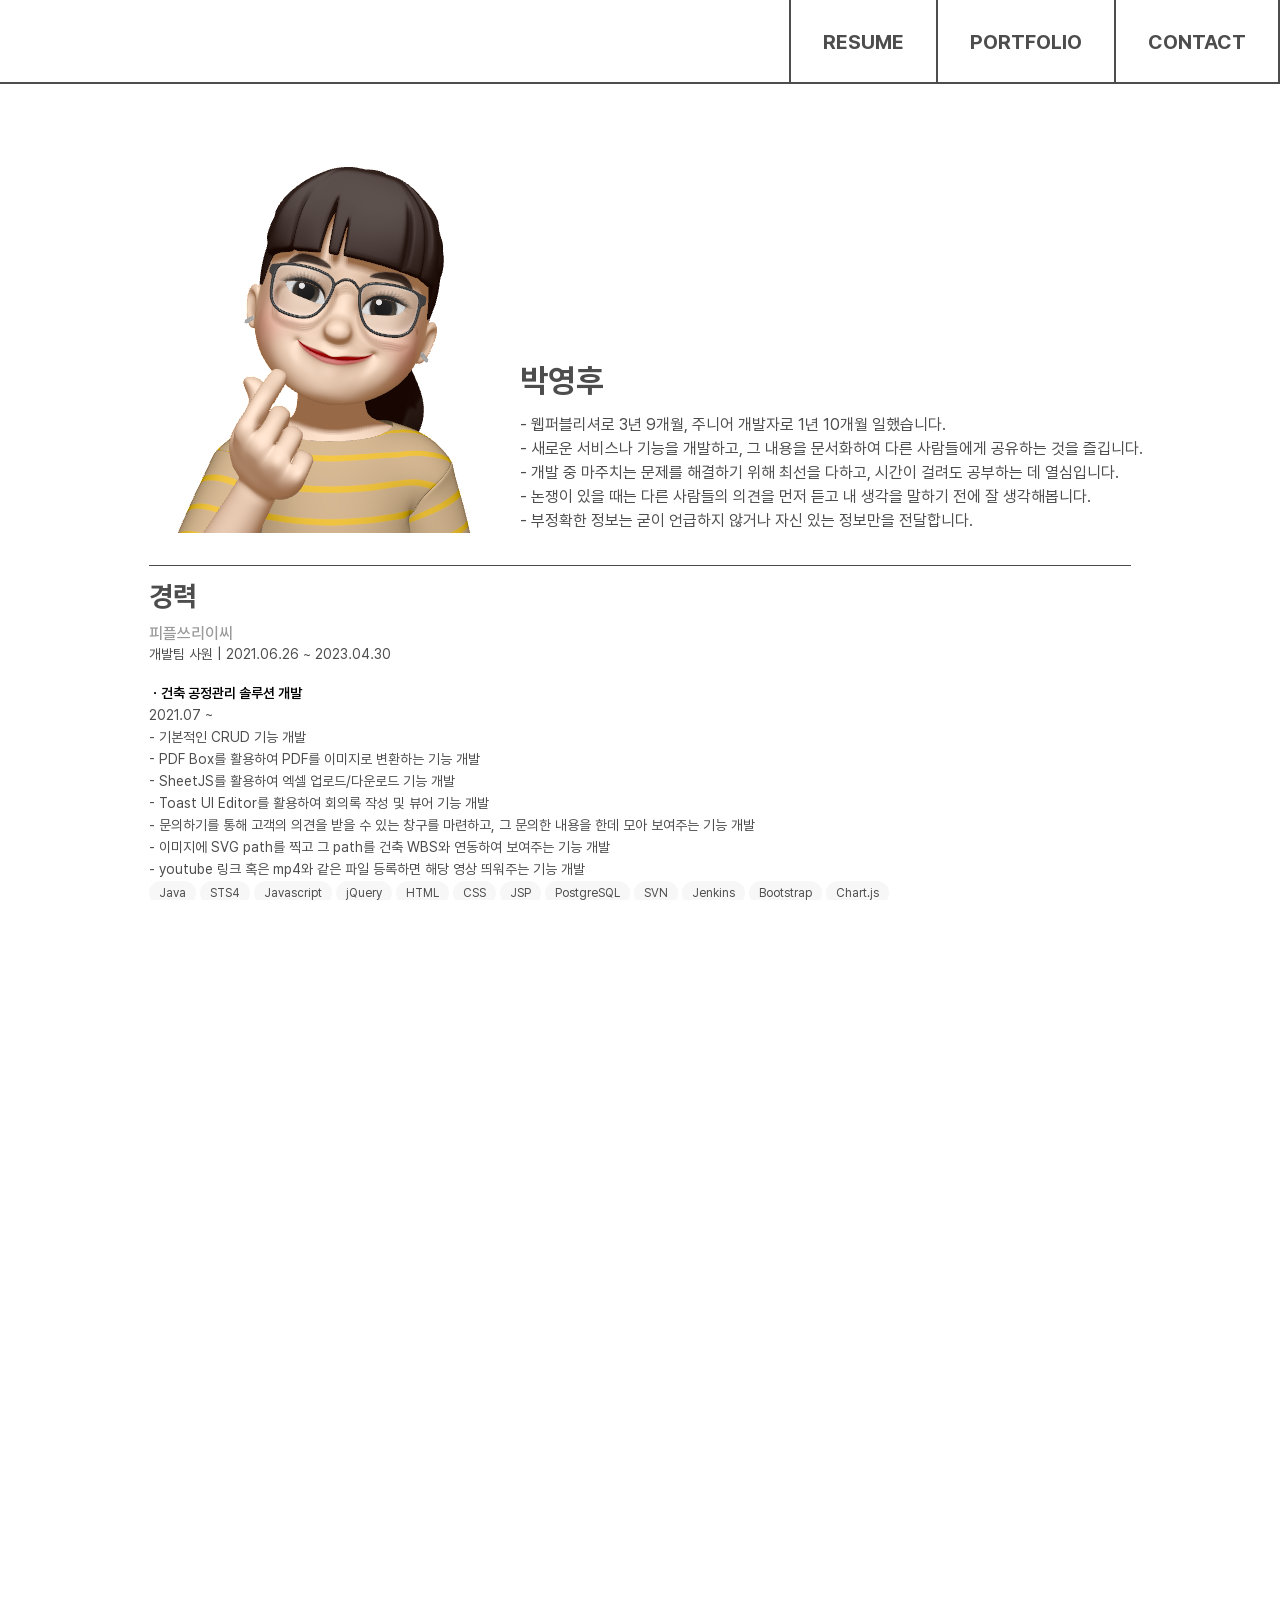
<file: index.html>
<!DOCTYPE html>
<html lang="en">
	<head>
		<meta charset="UTF-8" />
		<meta http-equiv="X-UA-Compatible" content="IE=edge" />
		<meta name="viewport" content="width=device-width, initial-scale=1.0" />
		<title>PARKYEONGHOO PORTFOLIO</title>
		<link rel="stylesheet" type="text/css" href="./css/index.css" />
		<link
			rel="shortcut icon"
			href="./assets/favicon.ico"
			type="image/x-icon"
		/>
		<link rel="icon" href="./assets/favicon.ico" type="image/x-icon" />
	</head>
	<body>
		<header class="header">
			<div class="header-content">
				<a class="header-item" href="index.html">RESUME</a>
				<a class="header-item" href="portfolio.html">PORTFOLIO</a>
				<a class="header-item" href="contact.html">CONTACT</a>
			</div>
		</header>

		<main>
			<section class="section section-resume">
				<figure class="portrait">
					<img src="./assets/parkyeonghoo.png" alt="미소 지으며 손가락으로 하트 모양을 만들고 있는 아이폰에서 제작한 이모티콘" />
					<figcaption>
						<strong class="name">박영후</strong>
						<p class="desc">
							- 웹퍼블리셔로 3년 9개월, 주니어 개발자로 1년 10개월
							일했습니다.
						</p>
						<p class="desc">
							- 새로운 서비스나 기능을 개발하고, 그 내용을
							문서화하여 다른 사람들에게 공유하는 것을 즐깁니다.
						</p>
						<p class="desc">
							- 개발 중 마주치는 문제를 해결하기 위해 최선을
							다하고, 시간이 걸려도 공부하는 데 열심입니다.
						</p>
						<p class="desc">
							- 논쟁이 있을 때는 다른 사람들의 의견을 먼저 듣고 내
							생각을 말하기 전에 잘 생각해봅니다.
						</p>
						<p class="desc">
							- 부정확한 정보는 굳이 언급하지 않거나 자신 있는
							정보만을 전달합니다.
						</p>
					</figcaption>
				</figure>
				<div class="resume">
					<div class="sub-section">
						<h3>경력</h3>
						<div class="company">
							<h4>피플쓰리이씨</h4>
							<strong>개발팀 사원 | 2021.06.26 ~ 2023.04.30</strong>
							<div class="item">
								<p class="title">ㆍ건축 공정관리 솔루션 개발</p>
								<p class="date">2021.07 ~</p>
								<div class="desc">
									<p>- 기본적인 CRUD 기능 개발</p>
									<p>
										- PDF Box를 활용하여 PDF를 이미지로
										변환하는 기능 개발
									</p>
									<p>
										- SheetJS를 활용하여 엑셀
										업로드/다운로드 기능 개발
									</p>
									<p>
										- Toast UI Editor를 활용하여 회의록 작성
										및 뷰어 기능 개발
									</p>
									<p>
										- 문의하기를 통해 고객의 의견을 받을 수
										있는 창구를 마련하고, 그 문의한 내용을
										한데 모아 보여주는 기능 개발
									</p>
									<p>
										- 이미지에 SVG path를 찍고 그 path를
										건축 WBS와 연동하여 보여주는 기능 개발
									</p>
									<p>
										- youtube 링크 혹은 mp4와 같은 파일
										등록하면 해당 영상 띄워주는 기능 개발
									</p>
								</div>
								<p class="badge">
									<span>Java</span>
									<span>STS4</span>
									<span>Javascript</span>
									<span>jQuery</span>
									<span>HTML</span>
									<span>CSS</span>
									<span>JSP</span>
									<span>PostgreSQL</span>
									<span>SVN</span>
									<span>Jenkins</span>
									<span>Bootstrap</span>
									<span>Chart.js</span>
								</p>
							</div>
						</div>
						<div class="company">
							<h4>유아이랩</h4>
							<strong>
								프리랜서 | 2020.01.02 ~ 2020.08.07
							</strong>
							<div class="item">
								<p class="title">ㆍ현대자동차 제네시스 운영</p>
								<p class="date">2020.01 ~ 2020.08</p>
								<p class="desc">
									- 6.1 AEM, 6.4 AEM 유지보수 및 신규 페이지
									웹/모바일 퍼블리싱
								</p>
								<p class="badge">
									<span>AEM</span>
									<span>HTML</span>
									<span>HandlebarScript</span>
									<span>CSS</span>
									<span>SCSS</span>
									<span>Javascript</span>
									<span>jQuery</span>
									<span>VS Code</span>
								</p>
							</div>
						</div>
						<div class="company">
							<h4>펑타이그레이터차이나</h4>
							<strong>
								GOG4Team C2 | 2019.06.17 ~ 2019.10.09
							</strong>
							<div class="item">
								<p class="title">
									ㆍ삼성닷컴 갤럭시폴드 buy페이지 글로벌
									확산작업
								</p>
								<p class="date">2019.09 ~ 2019.10</p>
								<p class="desc">- AEM 핸들링 및 퍼블리싱</p>
								<p class="badge">
									<span>AEM</span>
									<span>HTML</span>
									<span>CSS</span>
									<span>SCSS</span>
									<span>node.js</span>
									<span>gulp</span>
								</p>
							</div>
							<div class="item">
								<p class="title">
									ㆍ삼성닷컴 갤럭시노트10/노트10+ buy페이지
									글로벌 확산작업
								</p>
								<p class="date">2019.07 ~ 2019.08</p>
								<p class="desc">- AEM 핸들링 및 퍼블리싱</p>
								<p class="badge">
									<span>AEM</span>
									<span>HTML</span>
									<span>CSS</span>
								</p>
							</div>
							<div class="item">
								<p class="title">
									ㆍ아모레퍼시픽 레어카인드 개선
								</p>
								<p class="date">2019.06 ~ 2019.07</p>
								<p class="desc">
									- 기존 UI/UX 개선작업 및 신규 페이지
									웹/모바일 퍼블리싱
								</p>
								<p class="badge">
									<span>HTML</span>
									<span>CSS</span>
									<span>jQuery</span>
								</p>
							</div>
						</div>
						<div class="company">
							<h4>유아이랩</h4>
							<strong>
								프론트엔드개발팀 주임연구원 | 2017.07.24 ~
								2019.03.18
							</strong>
							<div class="item">
								<p class="title">ㆍ한국암웨이 운영 및 개선</p>
								<p class="date">2019.01 ~ 2019.03</p>
								<p class="desc">
									- 모바일 GNB 개선 및 메인페이지 반응형
									퍼블리싱
								</p>
								<p class="badge">
									<span>HTML</span>
									<span>CSS</span>
									<span>Javascript</span>
									<span>jQuery</span>
								</p>
							</div>
							<div class="item">
								<p class="title">
									ㆍ롯데호텔 매거진 페이지 구축
								</p>
								<p class="date">2019.01 ~ 2019.01</p>
								<p class="desc">- 매거진 페이지 퍼블리싱</p>
								<p class="badge">
									<span>HTML</span>
									<span>CSS</span>
								</p>
							</div>
							<div class="item">
								<p class="title">
									ㆍ아모레퍼시픽 유니폼샵 모바일웹
								</p>
								<p class="date">2019.01 ~ 2019.01</p>
								<p class="desc">
									- 상품판매 페이지 모바일웹 퍼블리싱
								</p>
								<p class="badge">
									<span>HTML</span>
									<span>CSS</span>
									<span>Javascript</span>
									<span>jQuery</span>
									<span>node.js</span>
									<span>gulp</span>
								</p>
							</div>
							<div class="item">
								<p class="title">
									ㆍ경주시 인구성장 플랫폼 반응형 구축
								</p>
								<p class="date">2018.11 ~ 2018.12</p>
								<p class="desc">
									- 환경셋팅 및 반응형 퍼블리싱
								</p>
								<p class="badge">
									<span>HTML</span>
									<span>CSS</span>
									<span>Javascript</span>
									<span>jQuery</span>
									<span>node.js</span>
									<span>gulp</span>
								</p>
							</div>
							<div class="item">
								<p class="title">
									ㆍ유아이랩 gulp기반 스타터 프레임워크 구축
								</p>
								<p class="date">2018.11 ~ 2018.11</p>
								<p class="desc">
									- gulp를 활용해 업무 시 필요한 프레임워크
									구축
								</p>
								<p class="badge">
									<span>HTML</span>
									<span>CSS</span>
									<span>Javascript</span>
									<span>jQuery</span>
									<span>node.js</span>
									<span>gulp</span>
								</p>
							</div>
							<div class="item">
								<p class="title">ㆍLG C-Display 운영 및 개선</p>
								<p class="date">2018.07 ~ 2018.10</p>
								<p class="desc">
									- 기존 소스 고도화 및 웹/모바일 신규 페이지
									퍼블리싱
								</p>
								<p class="badge">
									<span>HTML</span>
									<span>CSS</span>
									<span>Javascript</span>
									<span>jQuery</span>
									<span>JSP</span>
								</p>
							</div>
							<div class="item">
								<p class="title">ㆍ케이뱅크 법인뱅킹 구축</p>
								<p class="date">2018.05 ~ 2018.07</p>
								<p class="desc">
									- 웹/모바일 신규 페이지 퍼블리싱
								</p>
								<p class="badge">
									<span>HTML</span>
									<span>CSS</span>
								</p>
							</div>
							<div class="item">
								<p class="title">
									ㆍ애니메이션 라이브러리 구축
								</p>
								<p class="date">2018.04 ~ 2018.05</p>
								<p class="desc">
									- 반응형 퍼블리싱 및 전체적인 소스 제어,
									매뉴얼 제작
								</p>
								<p class="badge">
									<span>HTML</span>
									<span>SCSS</span>
									<span>Javascript</span>
									<span>jQuery</span>
									<span>Angular</span>
									<span>node.js</span>
									<span>gulp</span>
								</p>
							</div>
							<div class="item">
								<p class="title">ㆍ컴포넌트 라이브러리 구축</p>
								<p class="date">2018.03 ~ 2018.04</p>
								<p class="desc">
									- 반응형 퍼블리싱 및 전체적인 소스 제어
								</p>
								<p class="badge">
									<span>HTML</span>
									<span>SCSS</span>
									<span>node.js</span>
									<span>gulp</span>
								</p>
							</div>
							<div class="item">
								<p class="title">
									ㆍsocialpoll 이라는 투표 가능한 모바일앱
									구축
								</p>
								<p class="date">2018.01 ~ 2018.02</p>
								<p class="desc">- 모바일앱 퍼블리싱</p>
								<p class="badge">
									<span>HTML</span>
									<span>SCSS</span>
									<span>ionic</span>
								</p>
							</div>
							<div class="item">
								<p class="title">ㆍWCG2018 티저사이트 구축</p>
								<p class="date">2018.01 ~ 2018.01</p>
								<p class="desc">- 반응형 퍼블리싱</p>
								<p class="badge">
									<span>HTML</span>
									<span>SCSS</span>
									<span>node.js</span>
									<span>gulp</span>
								</p>
							</div>
							<div class="item">
								<p class="title">ㆍ삼성LED AEM 컴포넌트 구축</p>
								<p class="date">2017.11 ~ 2017.12</p>
								<p class="desc">- 웹/모바일 퍼블리싱</p>
								<p class="badge">
									<span>HTML</span>
									<span>SCSS</span>
									<span>node.js</span>
									<span>gulp</span>
								</p>
							</div>
							<div class="item">
								<p class="title">
									ㆍ삼성닷컴 AEM 컴포넌트 구축
								</p>
								<p class="date">2017.07 ~ 2017.10</p>
								<p class="desc">- 웹/모바일 퍼블리싱</p>
								<p class="badge">
									<span>HTML</span>
									<span>SCSS</span>
									<span>node.js</span>
									<span>gulp</span>
								</p>
							</div>
						</div>
						<div class="company">
							<h4>리플렉션</h4>
							<strong>
								개발팀 사원 | 2016.04.18 ~ 2017.07.07
							</strong>
							<div class="item">
								<p class="title">
									ㆍ법무법인 태평양 모바일웹 구축
								</p>
								<p class="date">2017.04 ~ 2017.07</p>
								<p class="desc">- 모바일 퍼블리싱</p>
								<p class="badge">
									<span>HTML</span>
									<span>CSS</span>
								</p>
							</div>
							<div class="item">
								<p class="title">
									ㆍ현대어린이책미술관 온라인 프로젝트 운영
								</p>
								<p class="date">2016.04 ~ 2017.04</p>
								<p class="desc">
									- 웹/모바일 고도화 및 신규 페이지 퍼블리싱
								</p>
								<p class="badge">
									<span>HTML</span>
									<span>CSS</span>
									<span>Javascript</span>
									<span>jQuery</span>
									<span>JSP</span>
								</p>
							</div>
							<div class="item">
								<p class="title">
									ㆍ현대백화점 온라인 프로젝트 운영
								</p>
								<p class="date">2016.04 ~ 2017.04</p>
								<p class="desc">
									- 웹/모바일 고도화 및 신규 페이지 퍼블리싱
								</p>
								<p class="badge">
									<span>HTML</span>
									<span>CSS</span>
									<span>Javascript</span>
									<span>jQuery</span>
									<span>JSP</span>
								</p>
							</div>
						</div>
					</div>
					<div class="sub-section">
						<h3>자격증</h3>
						<div class="item">
							<h4>ㆍ한국사능력검정시험 2급</h4>
							<p>국사편찬위원회 | 2024.02</p>
						</div>
						<div class="item">
							<h4>ㆍSQLD</h4>
							<p>한국데이터산업진흥원 | 2023.04</p>
						</div>
						<div class="item">
							<h4>ㆍ정보처리기사</h4>
							<p>한국산업인력공단 | 2021.06</p>
						</div>
						<div class="item">
							<h4>ㆍDIAT 멀티미디어 제작(고급)</h4>
							<p>한국정보통신진흥협회 | 2013.12</p>
						</div>
						<div class="item">
							<h4>ㆍMOS PowerPoint 2007</h4>
							<p>Microsoft | 2010.12</p>
						</div>
					</div>
					<div class="sub-section">
						<h3>학력</h3>
						<div class="item">
							<h4>서울여자대학교</h4>
							<p>
								언론홍보학과 / 패션디자인·패션비즈니스 복수전공
								| 3.48 / 4.5 | 2015.02 졸업
							</p>
						</div>
					</div>
					<div class="sub-section">
						<h3>대외활동</h3>
						<div class="item">
							<h4>패션PR대행사 엠퍼블릭</h4>
							<p class="date">인턴 | 2015.08 ~ 2015.10</p>
							<p class="desc">
								- 글로벌 브랜드 스티브매든, 레오나드, 미넬리
								관리
							</p>
						</div>
						<div class="item">
							<h4>공공PR대행사 인포마스터</h4>
							<p class="date">인턴 | 2015.03 ~ 2015.04</p>
							<ul class="desc">
								<li>- 세계물포럼 PM 업무 보조</li>
								<li>- 장애인정책국 PM 업무 보조</li>
							</ul>
						</div>
						<div class="item">
							<h4>아름다운가게</h4>
							<p class="date">봉사활동 | 2013.08 ~ 2013.12</p>
							<p class="desc">
								- 서울역점에서 가게 내부 청소 및 정리 등 매주
								자원봉사
							</p>
						</div>
						<div class="item">
							<h4>스타패션</h4>
							<p class="date">인턴 | 2013.01 ~ 2013.02</p>
							<ul class="desc">
								<li>- 매일 3-5건 이상 기사 작성</li>
								<li>- 페이스북·블로그 관리</li>
								<li>- 포토샵으로 디자인 업무</li>
							</ul>
						</div>
						<div class="item">
							<h4>뉴미디어 연구 학회 아이엠</h4>
							<p class="date">교내활동 | 2011.03 ~ 2015.02</p>
							<p class="desc">
								- 뉴디바이스, 뉴미디어에 관한 발제 및 스터디
							</p>
						</div>
						<div class="item">
							<h4>연합동아리 민속극연구회 탈</h4>
							<p class="date">동아리 | 2010.03 ~ 2010.12</p>
							<ul class="desc">
								<li>- 무형문화재분께 탈춤 전수</li>
								<li>- 탈춤에서 취발이로 참가</li>
								<li>
									- 노원구 김덕수의 사물놀이패 공연시 객원으로
									참가
								</li>
							</ul>
						</div>
					</div>
					<div class="sub-section">
						<h3>교육</h3>
						<div class="item">
							<h4>신촌그린컴퓨터아카데미</h4>
							<p class="date">2023.07 ~ 2023.12</p>
							<p class="desc">
								- 754 시간 동안 웹퍼블리셔가 알아야 할 기초적인 지식 수강 
							</p>
						</div>
						<div class="item">
							<h4>한국IT전문가협회</h4>
							<p class="date">2021.04 ~ 2021.06</p>
							<p class="desc">
								- 기업맞춤형 JAVA개발자 과정 수료
							</p>
						</div>
						<div class="item">
							<h4>신촌 비트캠프</h4>
							<p class="date">2020.10 ~ 2021.03</p>
							<p class="desc">
								- 900 시간 동안 개발자가 알아야 할 기초적인 지식
								수강
							</p>
						</div>
						<div class="item">
							<h4>종로 하이미디어 컴퓨터학원</h4>
							<p class="date">2015.10 ~ 2016.03</p>
							<p class="desc">
								- 800 시간 동안 웹퍼블리셔가 알아야 할 기초적인
								지식 수강
							</p>
						</div>
						<div class="item">
							<h4>한국소비자포럼 팀화이트</h4>
							<p class="date">2014.09 ~ 2014.12</p>
							<ul class="desc">
								<li>- 브랜드란 무엇인가</li>
								<li>- 브랜드와 마케팅의 차이점은 무엇인가</li>
								<li>- 나를 브랜딩 하는 과정</li>
							</ul>
						</div>
					</div>
				</div>
			</section>
		</main>

		<footer class="footer">
			<small>Copyright 2024 PARKYEONGHOO All rights Reserved.</small>
		</footer>
	</body>
</html>
</file>
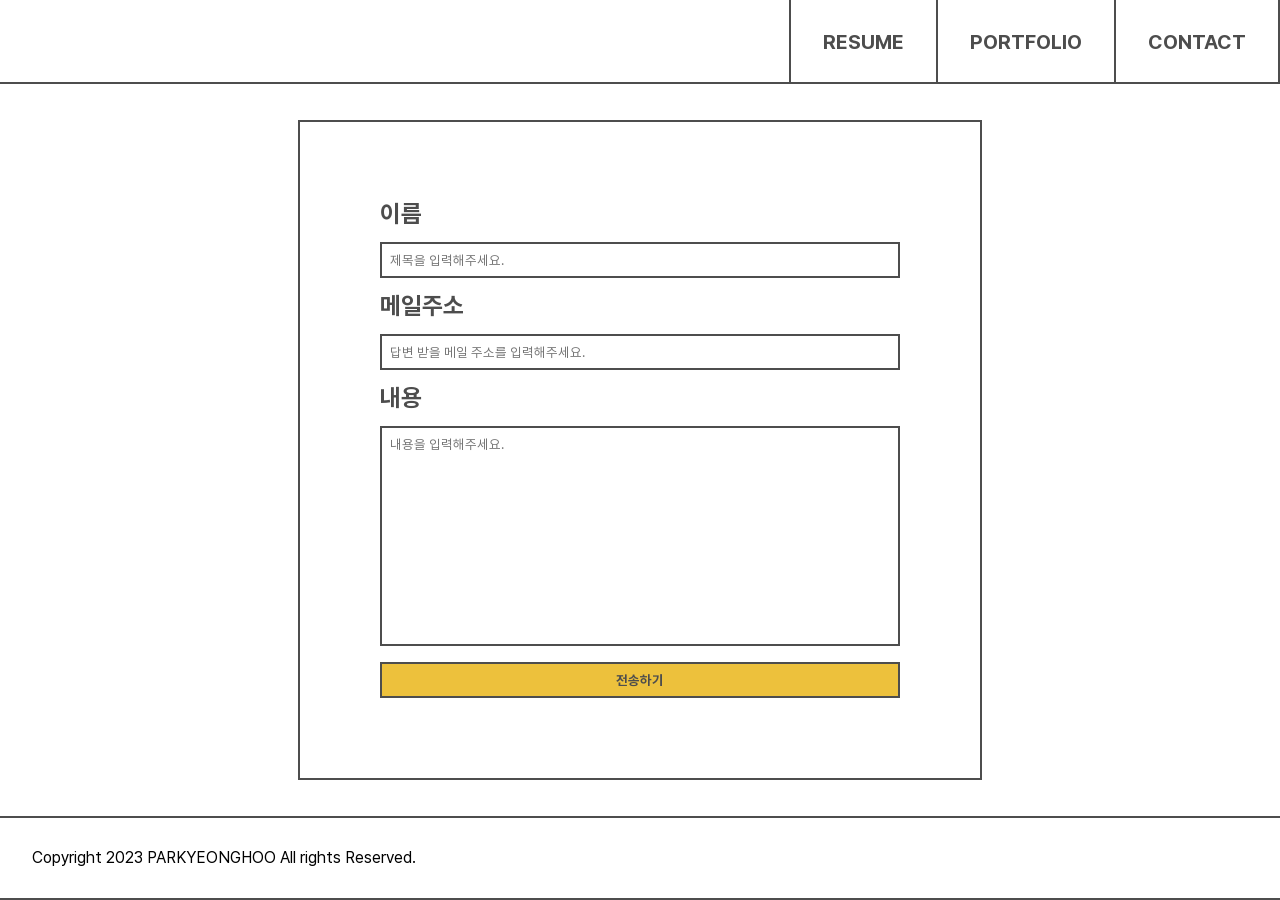
<file: contact.html>
<!DOCTYPE html>
<html lang="en">
	<head>
		<meta charset="UTF-8" />
		<meta http-equiv="X-UA-Compatible" content="IE=edge" />
		<meta name="viewport" content="width=device-width, initial-scale=1.0" />
		<title>PARKYEONGHOO PORTFOLIO</title>
		<link rel="stylesheet" type="text/css" href="./css/index.css" />
		<link
			rel="shortcut icon"
			href="./assets/favicon.ico"
			type="image/x-icon"
		/>
		<link rel="icon" href="./assets/favicon.ico" type="image/x-icon" />
	</head>
	<body>
		<header class="header">
			<div class="header-content">
				<a class="header-item" href="index.html">RESUME</a>
				<a class="header-item" href="portfolio.html">PORTFOLIO</a>
				<a class="header-item" href="contact.html">CONTACT</a>
			</div>
		</header>

		<main>
			<section class="section section-contact">
				<form
					class="gform"
					action="https://script.google.com/macros/s/AKfycbxuMVfoaZd_tPgcFyhB1LMVApybZyOC1yhjVLYj4OBRWScA_9yLNbEPPZhJfTd9b2NnJg/exec"
					method="POST"
					data-email="peachhhhyyyy@gmail.com"
				>
					<fieldset>
						<div class="input-group">
							<label for="name">이름</label>
							<input
								type="text"
								id="name"
								placeholder="제목을 입력해주세요."
								required
								name="name"
							/>
						</div>
						<div class="input-group">
							<label for="email">메일주소</label>
							<input
								type="email"
								id="email"
								placeholder="답변 받을 메일 주소를 입력해주세요."
								required
								name="email"
							/>
						</div>
						<div class="input-group">
							<label for="message">내용</label>
							<textarea
								id="message"
								placeholder="내용을 입력해주세요."
								required
								name="message"
							></textarea>
						</div>
						<button type="submit" class="button">전송하기</button>
						<div style="display: none" class="thankyou_message">
							<p>
								연락주셔서 감사합니다. 빠른 시일 내에 답변
								드리겠습니다🚀
							</p>
						</div>
					</fieldset>
				</form>
			</section>
		</main>

		<footer class="footer">
			<small>Copyright 2023 PARKYEONGHOO All rights Reserved.</small>
		</footer>

		<script
			data-cfasync="false"
			type="text/javascript"
			src="./js/form-submission-handler.js"
		></script>
	</body>
</html>
</file>
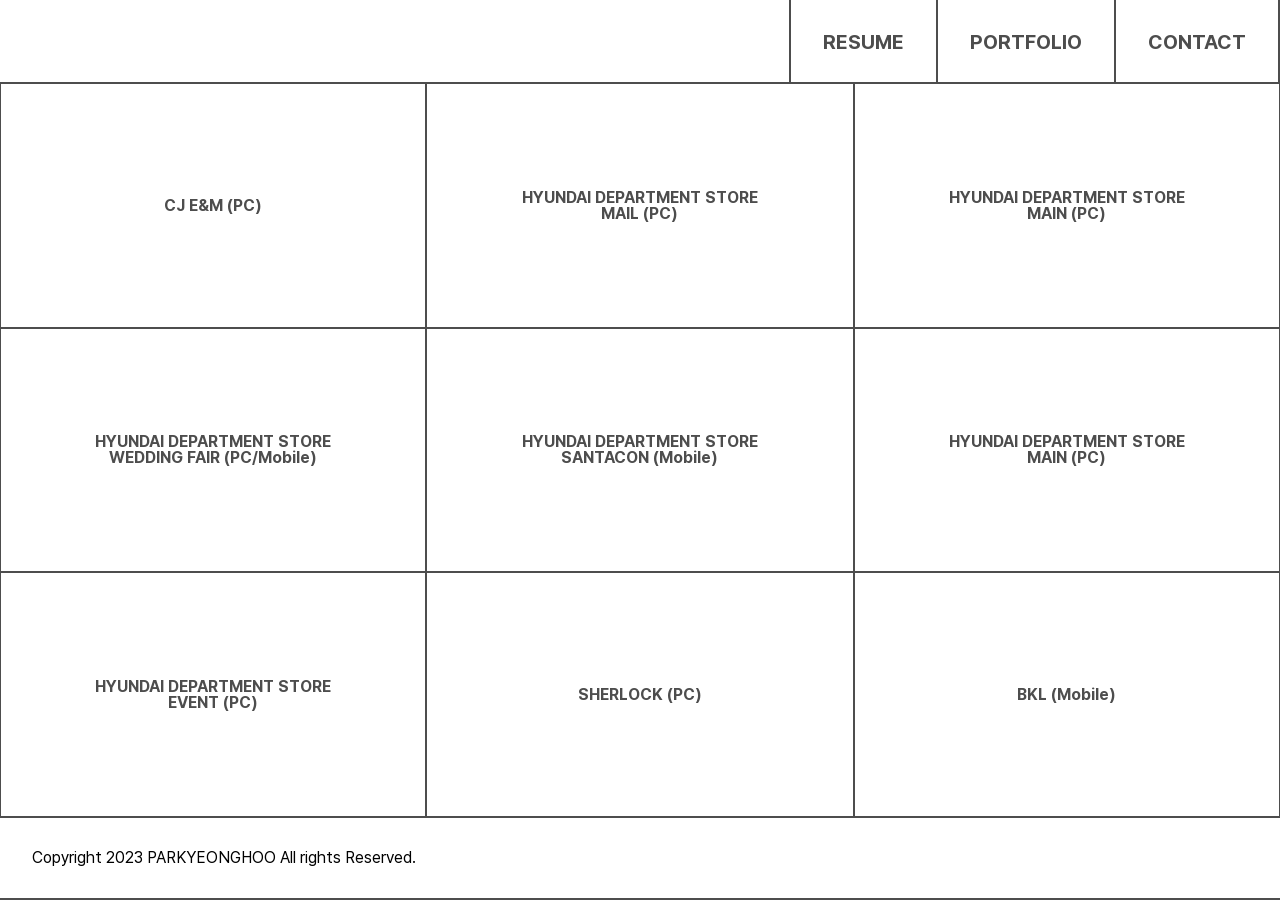
<file: portfolio.html>
<!DOCTYPE html>
<html lang="en">
	<head>
		<meta charset="UTF-8" />
		<meta http-equiv="X-UA-Compatible" content="IE=edge" />
		<meta name="viewport" content="width=device-width, initial-scale=1.0" />
		<title>PARKYEONGHOO PORTFOLIO</title>
		<link rel="stylesheet" type="text/css" href="./css/index.css" />
		<link
			rel="shortcut icon"
			href="./assets/favicon.ico"
			type="image/x-icon"
		/>
		<link rel="icon" href="./assets/favicon.ico" type="image/x-icon" />
	</head>
	<body>
		<header class="header">
			<div class="header-content">
				<a class="header-item" href="index.html">RESUME</a>
				<a class="header-item" href="portfolio.html">PORTFOLIO</a>
				<a class="header-item" href="contact.html">CONTACT</a>
			</div>
		</header>

		<main>
			<section class="section section-portfolio">
				<a href="portfolio/html/20160301_film.html">CJ E&M (PC)</a>
				<a href="portfolio/html/20160722_mail_01.html"
					>HYUNDAI DEPARTMENT STORE<br />MAIL (PC)</a
				>
				<a href="portfolio/html/20160902_main.html"
					>HYUNDAI DEPARTMENT STORE<br />MAIN (PC)</a
				>
				<a href="portfolio/html/20160913_weddingfair.html"
					>HYUNDAI DEPARTMENT STORE<br />WEDDING FAIR (PC/Mobile)</a
				>
				<a href="portfolio/html/20161101_santacon_01.html"
					>HYUNDAI DEPARTMENT STORE<br />SANTACON (Mobile)</a
				>
				<a href="portfolio/html/20170220_main.html">
					HYUNDAI DEPARTMENT STORE<br />MAIN (PC)
				</a>
				<a href="portfolio/html/20170329_childrenpainting_pc.html">
					HYUNDAI DEPARTMENT STORE<br />EVENT (PC)
				</a>
				<a href="portfolio/html/20170401_sherlock_01.html"
					>SHERLOCK (PC)</a
				>
				<a href="portfolio/html/20170508_bkl.html">BKL (Mobile)</a>
			</section>
		</main>

		<footer class="footer">
			<small>Copyright 2023 PARKYEONGHOO All rights Reserved.</small>
		</footer>
	</body>
</html>
</file>
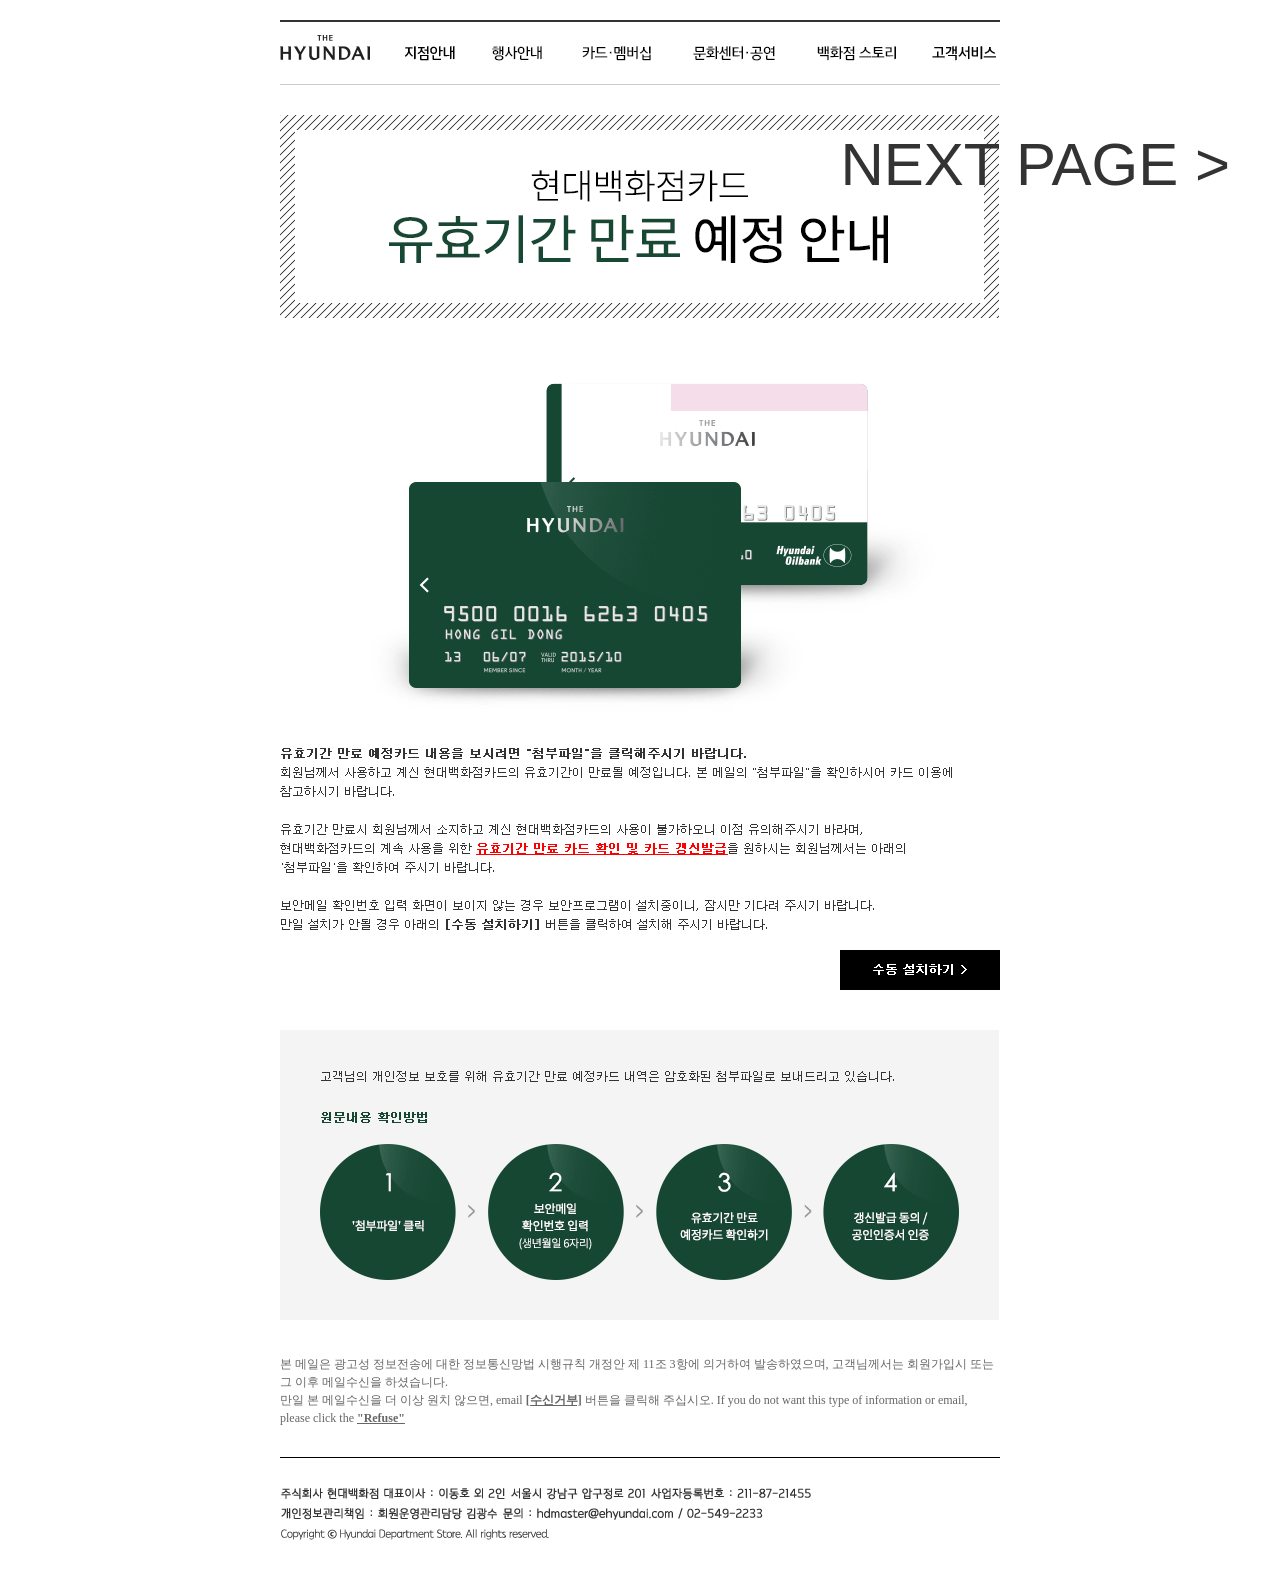
<file: portfolio/html/20160722_mail_01.html>
﻿<!-- 여기부터 -->
<!DOCTYPE HTML PUBLIC "-//W3C//DTD HTML 4.0 Transitional//EN">
<!-- saved from url=(0071)http://10.9.1.89:18080/ehyundaiMail/html/email/email_card_sub10_02.html -->
<html>
<head>
<title>현대백화점 메일링</title>
	<meta http-equiv="content-type" content="text/html; charset=utf-8" />
	<meta name="GENERATOR" content="MSHTML 10.00.9200.16798" />
</head>
<body style="margin: 0px; padding: 0px;">
<table width="100%" align="center" style="width:720px; margin:20px auto; line-height: 20px; font-family: dotum;" cellpadding="0" cellspacing="0">
<tbody>
<tr>
	<td>
		<!-- s : 상단메뉴 -->
		<table width="100%" style="max-width:720px; margin:0; border-top-color:rgb(51, 51, 51); border-bottom-color:rgb(204, 204, 204); border-top-width:2px; border-bottom-width:1px; border-top-style:solid; border-bottom-style:solid;" cellspacing="0" cellpadding="0">
		<tbody>
		<tr>
			<td><a href="https://www.ehyundai.com/newPortal/index.do" target="_blank"><img alt="현대백화점" src="../images/20160722/email_logo.png" border="0" style="max-width:107px; margin:0; padding:0; border:0; vertical-align:top; line-height:100%;"></a></td>
			<td><a href="https://www.ehyundai.com/newPortal/DP/DP000000_V.do" target="_blank"><img alt="지점안내" src="../images/20160722/email_gnb_menu01.png" border="0" style="max-width:77px; margin:0; padding:0; border:0; vertical-align:top; line-height:100%;"></a></td>
			<td><a href="https://www.ehyundai.com/newPortal/NS/NS000001_L.do" target="_blank"><img alt="행사안내" src="../images/20160722/email_gnb_menu02.png" border="0" style="max-width:86px; margin:0; padding:0; border:0; vertical-align:top; line-height:100%;"></a></td>
			<td><a href="https://www.ehyundai.com/newPortal/card/main.do" target="_blank"><img alt="카드·멤버십" src="../images/20160722/email_gnb_menu03.png" border="0" style="max-width:105px; margin:0; padding:0; border:0; vertical-align:top; line-height:100%;"></a></td>
			<td><a href="https://www.ehyundai.com/newCulture/CT/CT000000_M.do" target="_blank"><img alt="문화센터·공연" src="../images/20160722/email_gnb_menu04.png" border="0" style="max-width:118px; margin:0; padding:0; border:0; vertical-align:top; line-height:100%;"></a></td>
			<td><a href="https://www.ehyundai.com/newPortal/ST/ST001001_L.do" target="_blank"><img alt="백화점 스토리" src="../images/20160722/email_gnb_menu05.png" border="0" style="max-width:115px; margin:0; padding:0; border:0; vertical-align:top; line-height:100%;"></a></td>
			<td><a href="https://www.ehyundai.com/newPortal/CS/CS000004_V.do" target="_blank"><img alt="고객서비스" src="../images/20160722/email_gnb_menu06.png" border="0" style="max-width:76px; margin:0; padding:0; border:0; vertical-align:top; line-height:100%;"></a></td>
		</tr>
		</tbody>
		</table>
		<!--// e : 상단메뉴 -->
		<!-- s : 본문 여기부터-->
		<table width="100%" style="position:relative; max-width:720px; margin:30px 0 0 0; padding: 0; border:0;" cellspacing="0" cellpadding="0">
		<tbody>
		<tr><td style="vertical-align:top; line-height:0;"><img alt="현대백화점카드 유효기간 만료 예정 안내" src="../images/20160722/img_mail_01.png" style="width:100%; border:0;" /></td></tr>
		<tr><td style="vertical-align:top; line-height:0;"><img alt="" src="../images/20160722/img_mail_02.png" style="width:100%; border:0;" /></td></tr>
		<tr><td style="vertical-align:top; line-height:0;"><img alt="유효기간 만료 예정카드 내용을 보시려면 &ldquo;첨부파일&rdquo;을 클릭해주시기 바랍니다. 회원님께서 사용하고 계신 현대백화점카드의 유효기간이 만료될 예정입니다. 본 메일의 &ldquo;첨부파일&rdquo;을 확인하시어 카드 이용에 참고하시기 바랍니다." src="../images/20160722/img_mail_03.png" style="width:100%; border:0;" /></td></tr>
		<tr><td style="vertical-align:top; line-height:0;"><img alt="유효기간 만료시 회원님께서 소지하고 계신 현대백화점카드의 사용이 불가하오니 이점 유의해주시기 바라며, 현대백화점카드의 계속 사용을 위한 유효기간 만료 카드 확인 및 카드 갱신발급을 원하시는 회원님께서는 아래의 &lsquo;첨부파일&rsquo;을 확인하여 주시기 바랍니다." src="../images/20160722/img_mail_04.png" style="border:0;" /></td></tr>
		<tr><td style="vertical-align:top; line-height:0;"><img alt="보안메일 확인번호 입력 화면이 보이지 않는 경우 보안프로그램이 설치중이니, 잠시만 기다려 주시기 바랍니다. 만일 설치가 안될 경우 아래의 [수동 설치하기] 버튼을 클릭하여 설치해 주시기 바랍니다." src="../images/20160722/img_mail_05.png" style="border:0;" /></td></tr>
		<tr><td style="vertical-align:top; line-height:0; padding-bottom:40px; text-align:right;"><a href="#" target="_blank" title="새창으로 이동" style="display:inline-block; vertical-align:top;"><img alt="수동 설치하기" src="../images/20160722/img_mail_06.png" style="border:0; vertical-align: top;" /></a></td></tr>
		<tr><td style="vertical-align:top; line-height:0;"><img alt="고객님의 개인정보 보호를 위해 유효기간 만료 예정카드 내역은 암호화된 첨부파일로 보내드리고 있습니다." src="../images/20160722/img_mail_07.png" style="border:0;" /></td></tr>
		<tr><td style="vertical-align:top; line-height:0;"><img alt="원문내용 확인방법" src="../images/20160722/img_mail_08.png" style="border:0;" /></td></tr>
		<tr><td style="vertical-align:top; line-height:0;"><img alt="1 &lsquo;첨부파일&rsquo;클릭 &gt; 2 보안메일 확인번호 입력(생년월일 6자리) &gt; 3 유효기간 만료 예정카드 확인하기 &gt; 4 갱신발급 동의/공인인증서 인증" src="../images/20160722/img_mail_09.png" style="border:0;" /></td></tr>
		</tbody>
		</table>
		<!--// e : 본문 여기까지 -->
		<!-- s : 메일수신안내텍스트 -->
		<div style="max-width: 720px; font: 12px/18px dotum; margin: 35px 0px 30px; padding: 0px; color: rgb(102, 102, 102); font-size-adjust: none; font-stretch: normal;">
			본 메일은 광고성 정보전송에 대한 정보통신망법 시행규칙 개정안 제 11조 3항에 의거하여 발송하였으며, 고객님께서는 
			회원가입시 또는 그 이후 메일수신을 하셨습니다.<br />만일 본 메일수신을 더 이상 원치 않으면, email <a style="color: rgb(102, 102, 102); font-family: dotum; font-weight: bold; text-decoration: underline;" href="https://www.ehyundai.com/newPortal/member/HD/HD004006_M.do?key=${FIELD2}">[수신거부]</a> 
			버튼을 클릭해 주십시오.
			<!--English insert -->
			If you do not want this type of information or email, please click the  <a style="color: rgb(102, 102, 102); font-family: dotum; font-weight: bold; text-decoration: underline;" href="https://www.ehyundai.com/newPortal/member/HD/HD004006_M.do?key=${FIELD2}">"Refuse"</a>
		</div>
		<!--// e : 메일수신안내텍스트 -->
		<!-- s : 하단 회사정보 -->
		<div style="max-width:720px; padding:25px 0 16px 0; width:100%; border-top-color:rgb(0, 0, 0); border-top-width:1px; border-top-style:solid; line-height:0;">
			<img alt="주식회사 현대백화점 대표이사 : 이동호 외 2인" src="../images/20160722/email_footer_01.png" style="vertical-align:top; line-height:100%; font-size:0; padding:0;" />
			<img alt="서울 강남구 압구정로 201" src="../images/20160722/email_footer_02.png" style="vertical-align:top; line-height:100%; font-size:0; padding:0;" />
			<img alt="사업자등록번호 : 211-87-21455" src="../images/20160722/email_footer_03.png" style="vertical-align:top; line-height:100%; font-size:0; padding:0;" />
			<img alt="개인정보관리책임 : 회원운영관리담당 김광수" src="../images/20160722/email_footer_04.png" style="vertical-align:top; line-height:100%; padding:0;" />
			<img alt="문의 : hdmaster@ehyundai.com / 02-549-2233" src="../images/20160722/email_footer_05.png"  style="vertical-align:top; line-height:100%; font-size:0; padding:0;" /><br />
			<img alt="copyright Hyundai Department Store. All rights reserved." src="../images/20160722/email_footer_06.png" style="vertical-align:top; line-height:100%; font-size:0; padding:0;" />
		</div>
		<!--// e : 하단 회사정보 -->
	</td>
</tr>
</tbody>
</table>
<a href="20160722_mail_02.html" style="display:block; position:absolute; top:50%; right:50px; margin-top:-25%; font-family:'Malgun Gothic', '맑은 고딕', sans-serif; font-size:60px; color:#333333; text-decoration:none;">NEXT PAGE &gt;</a>
</body>
</html>
<!--// 여기까지 -->
</file>
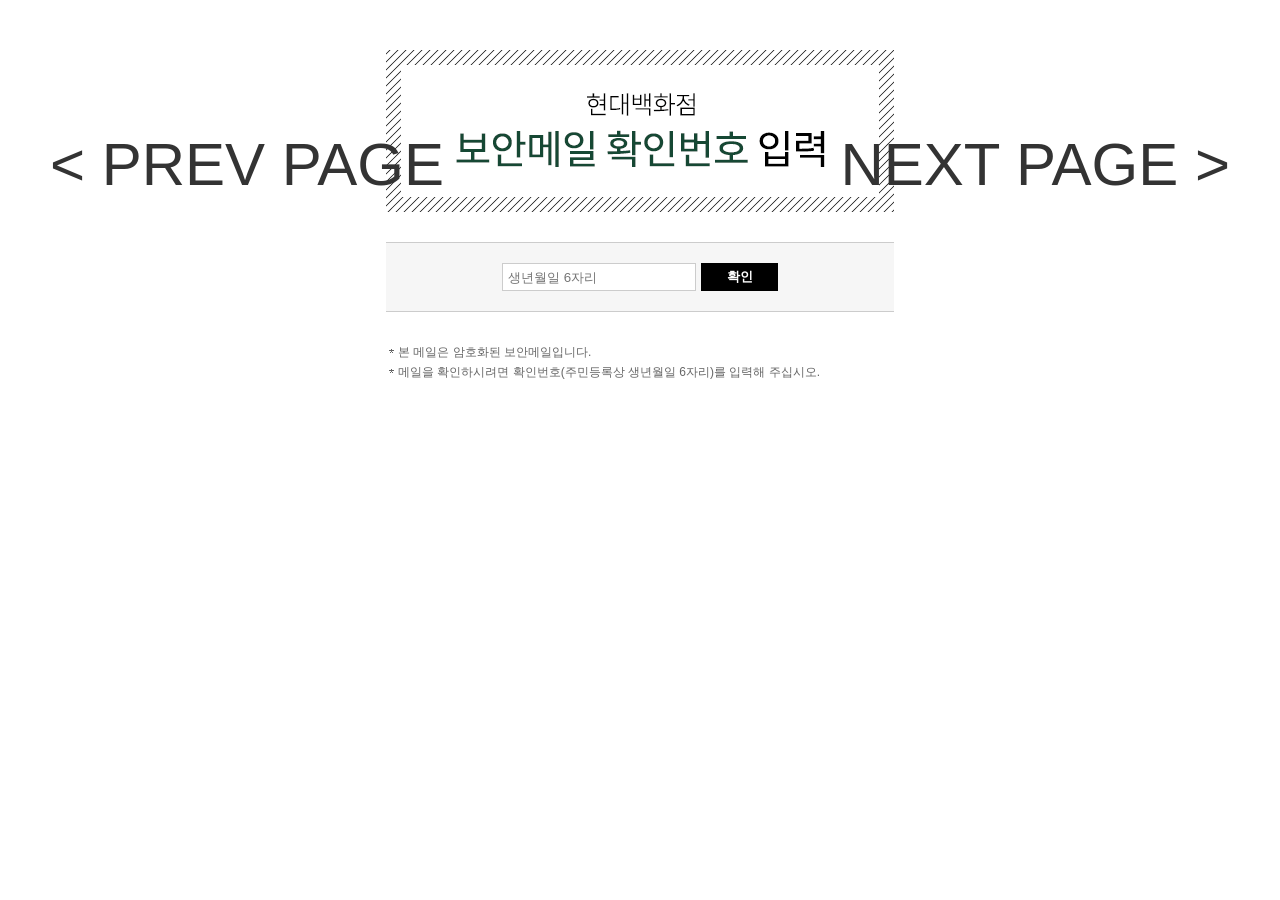
<file: portfolio/html/20160722_mail_02.html>
<!DOCTYPE html>
<html lang="ko">
<head>
<meta charset="UTF-8" />
<meta http-equiv="X-UA-Compatible" content="IE=Edge" />
<meta http-equiv="x-rim-auto-match" content="none" />
<meta name="title" content="현대백화점 메일" />
<meta name="Description" content="현대백화점" />
<meta name="Keywords" content="현대백화점, 현대백화점 메일, 현대백화점 안내메일" />
<meta name="author" content="현대백화점" />
<title>현대백화점</title>
<style type="text/css">
/*
 global
 */

/* frame */
body																			{margin: 0; font-family: "돋움", Dotum, sans-serif;}
#wrapper																		{overflow: hidden;}

/* header */
#header																			{padding-top: 50px;}
#header h1																		{margin: 0; text-align: center;}
#header h1 img																	{vertical-align: top;}

/* submit-form */
.submit-form.theme-a															{margin: 0; padding: 0; border: 0 none;}
.submit-form.theme-a legend														{display: block; overflow: hidden; position: absolute; top: 0; left: 0; width: 0; height: 0; line-height: 0; font-size: 0;}
.submit-form.theme-a .form-item													{display: table; margin: 0; padding: 0; width: 100%; height: 70px; box-sizing: border-box; border-top: 1px solid #cccccc; border-bottom: 1px solid #cccccc; background-color: #f6f6f6;}
.submit-form.theme-a .form-item .form-head										{display: block; overflow: hidden; position: absolute; top: 0; left: 0; width: 0; height: 0; line-height: 0; font-size: 0;}
.submit-form.theme-a .form-item .form-body										{display: table-cell; vertical-align: middle; width: 100%; text-align: center; line-height: 0; font-size: 0;}
.submit-form.theme-a .form-item .form-body .form-area							{display: inline-block; line-height: 0; font-size: 0;}
.submit-form.theme-a .form-item .form-body .form-area input[type="password"]	{width: 194px; height: 28px; box-sizing: border-box; padding: 0 0 0 5px; border: 1px #cccccc solid;}
.submit-form.theme-a .form-item .form-body .form-area .btn						{width: 77px; height: 28px; vertical-align: top;}
.submit-form.theme-a .form-item .form-body .form-area a.btn						{display: inline-block; text-decoration: none;}
.submit-form.theme-a .form-item .form-body .form-area button.btn				{overflow: visible; margin: 0; padding: 0; border: 0 none; background-color: transparent; -webkit-appearance: none;}
.submit-form.theme-a .form-item .form-body .form-area .btn.theme-a				{margin-left: 5px;}
.submit-form.theme-a .form-item .form-body .form-area .btn.theme-a span			{display: block; height: 28px; line-height: 28px; color: #fff; font-weight: bold; background-color: #000;}

/* notice-list */
.data-list.theme-a																{margin: 0; padding: 0;}
.data-list.theme-a>li															{list-style: none; padding-left: 1em; font-size: 12px; line-height: 20px; color: #666666; background: url(../images/20160722/bullet_02.png) no-repeat 3px 7px;}

/*
 content
 */
#content.secure-number															{margin: 0 auto; padding: 30px 0 50px 0; width: 508px;}
#content.secure-number .precautions												{margin-top: 30px;}
#content.secure-number .precautions h2											{display: block; overflow: hidden; position: absolute; top: 0; left: 0; width: 0; height: 0; font-size: 0; line-height: 0;}
</style>
</head>
<body>
<div id="wrapper">
	<!-- header -->
	<div id="header">
		<h1><img src="../images/20160722/password-input.png" alt="현대백화점 보안메일 확인번호 입력" /></h1>
	</div>
	<!-- //header -->
	<!-- content -->
	<div id="content" class="secure-number">
		<!-- content-primary -->
		<div class="content-primary">
			<form action="#">
				<!-- submit-form -->
				<fieldset class="submit-form theme-a">
					<legend>보안메일 확인번호 입력</legend>
					<div class="form-item">
						<div class="form-head"><label class="label" for="userCheck">생년월일입력</label></div>
						<div class="form-body">
							<div class="form-area">
								<input type="password" id="userCheck" placeholder="생년월일 6자리" maxlength="6" />
								<button type="submit" class="btn theme-a"><span>확인</span></button>
							</div>
						</div>
					</div>
				</fieldset>
				<!-- //submit-form -->
			</form>
		</div>
		<!-- //content-primary -->
		<!-- precautions -->
		<div class="precautions">
			<h2>주의사항</h2>
			<ul class="data-list theme-a">
			<li>본 메일은 암호화된 보안메일입니다.</li>
			<li>메일을 확인하시려면 확인번호(주민등록상 생년월일 6자리)를 입력해 주십시오.</li>
			</ul>
		</div>
		<!-- //precautions -->
	</div>
	<!-- //content -->
</div>
<a href="20160722_mail_01.html" style="display:block; position:absolute; top:50%; left:50px; margin-top:-25%; font-family:'Malgun Gothic', '맑은 고딕', sans-serif; font-size:60px; color:#333333; text-decoration:none;">&lt; PREV PAGE</a>
<a href="20160722_mail_03.html" style="display:block; position:absolute; top:50%; right:50px; margin-top:-25%; font-family:'Malgun Gothic', '맑은 고딕', sans-serif; font-size:60px; color:#333333; text-decoration:none;">NEXT PAGE &gt;</a>
</body>
</html>
</file>
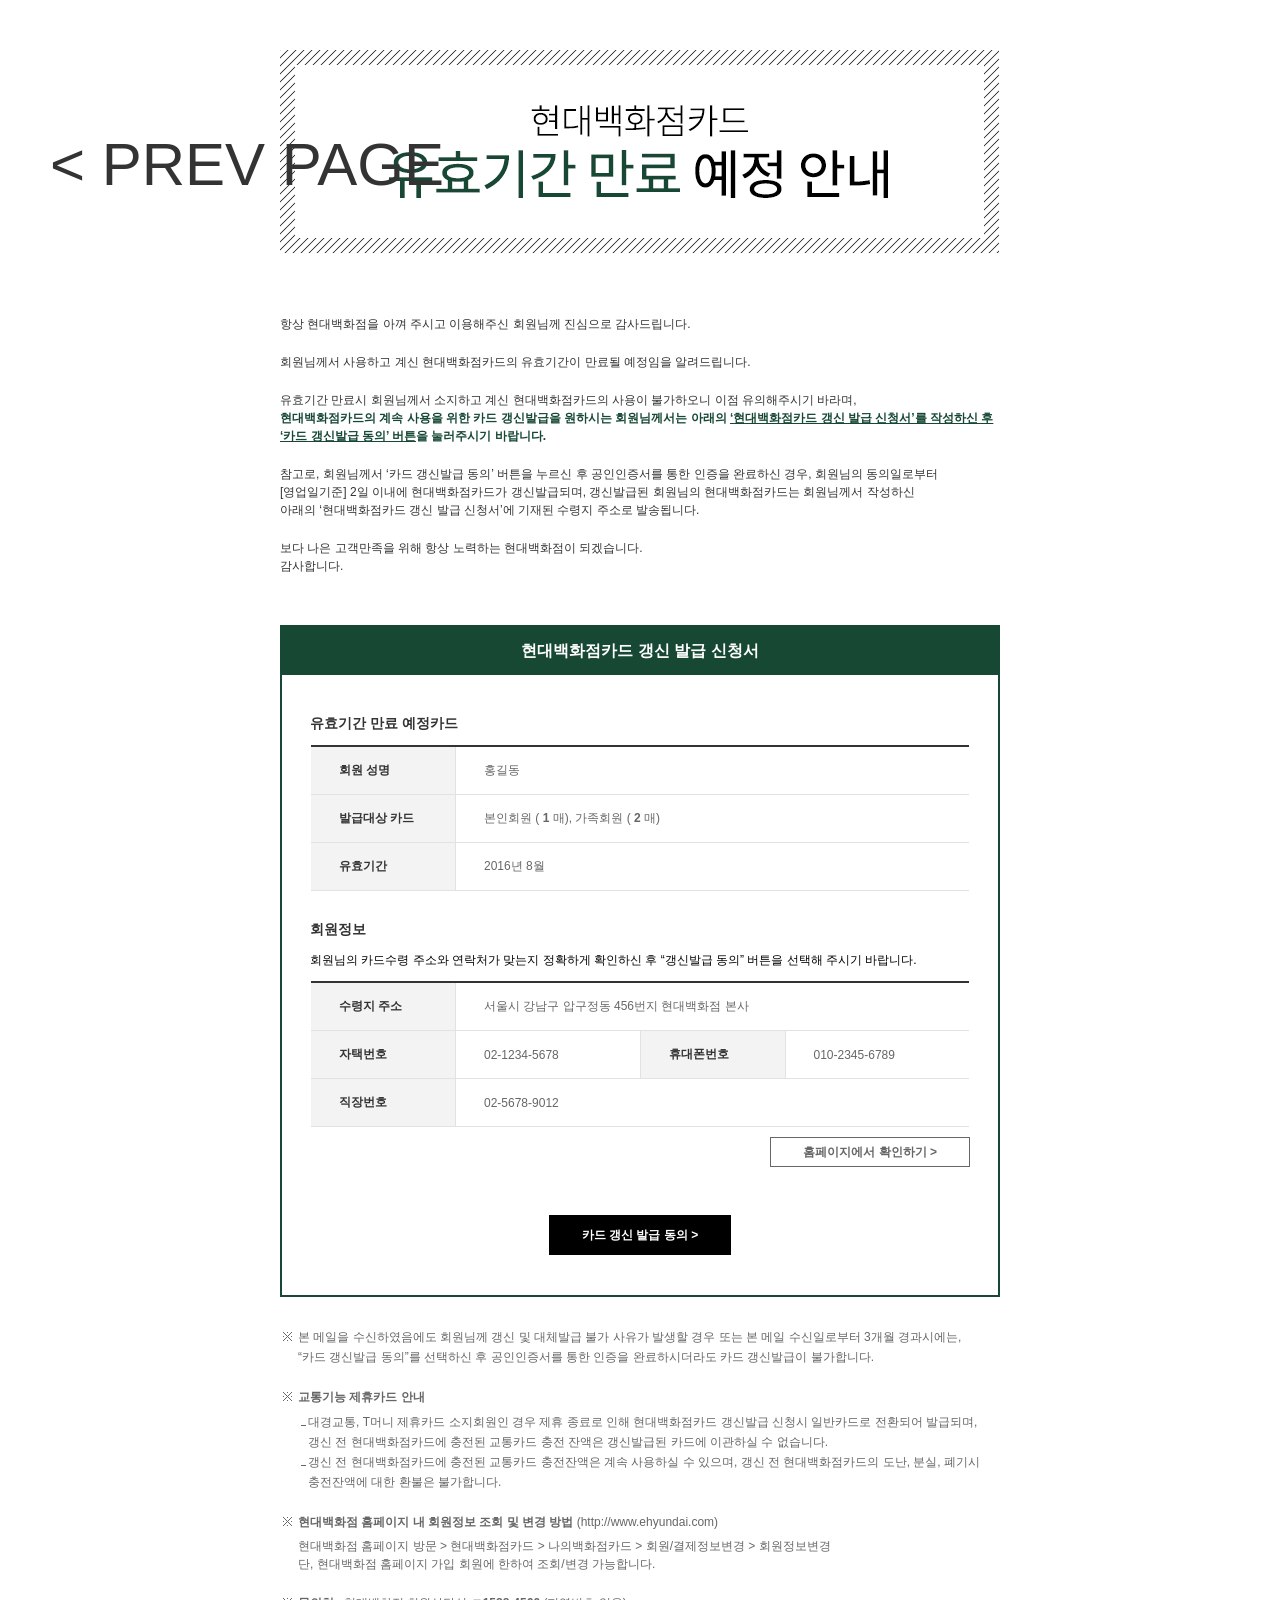
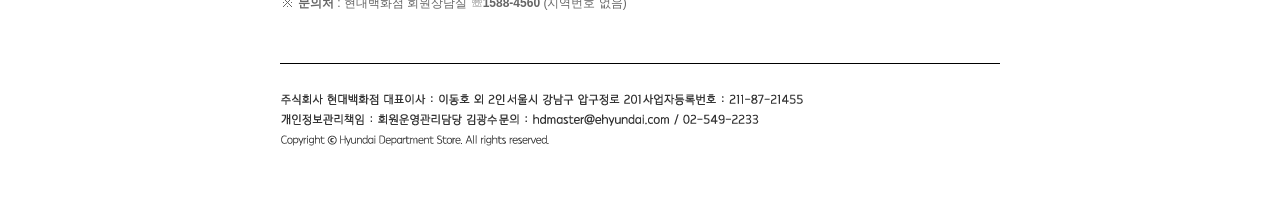
<file: portfolio/html/20160722_mail_03.html>
<!DOCTYPE html>
<html lang="ko">
<head>
<meta charset="UTF-8" />
<meta http-equiv="X-UA-Compatible" content="IE=Edge" />
<meta http-equiv="x-rim-auto-match" content="none" />
<meta name="title" content="현대백화점 메일" />
<meta name="Description" content="현대백화점" />
<meta name="Keywords" content="현대백화점, 현대백화점 메일, 현대백화점 안내메일" />
<meta name="author" content="현대백화점" />
<title>현대백화점</title>
<style type="text/css">
/*
 global
 */
 
/* frame */
body																			{margin: 0; font-family: "돋움", Dotum, sans-serif;}
#wrapper																		{overflow: hidden;}

/* header */
#header																			{padding-top: 50px;}
#header h1																		{margin: 0; text-align: center;}
#header h1 img																	{vertical-align: top;}

/* content */
.content-primary .content-info .para											{color: #333333;}
.content-primary .content-info .para+.para										{margin-top: 20px;}
.content-primary .content-info .para strong										{color: #164834;}
.content-primary .content-info .para strong a									{color: inherit;}

/* footer */
#footer																			{margin: 0 auto; padding: 25px 0 58px; width: 720px; border-top: 1px #000 solid;}
#footer .site-info .site-detail													{display: block;}
#footer .site-info .site-detail:after											{content: ''; display: block; clear: both; width: 0; height: 0; visibility: hidden;}
#footer .site-info .site-detail img												{float: left;}

/* font */
.para																			{margin: 1em 0; line-height: 1.5;}

/* btn reset */
button.btn																		{overflow: visible; margin: 0; padding: 0; font-family: inherit; border: 0 none; background-color: transparent; -webkit-appearance: none;}
a.btn																			{display: inline-block; text-decoration: none;}

/* btn theme-a */
.btn.theme-a span:after															{content: ' >'}
.btn.theme-a.medium span														{padding: 0 32px; height: 28px; line-height: 28px; font-size: 12px; font-weight: bold;}
.btn.theme-a.large span															{padding: 0 32px; height: 38px; line-height: 38px; font-size: 12px; font-weight: bold;}
.btn.theme-a.state-a span														{display: inline-block; color: #666666; text-align: center; border: 1px #666666 solid;}
.btn.theme-a.state-b span														{display: inline-block; color: #ffffff; text-align: center; border: 1px #000000 solid; background-color: #000;}

/* data-table */
.data-table.theme-a																{position: relative;}
.data-table.theme-a:before														{content: ''; position: absolute; top: 0; bottom: 0; left: 0; width: 1px; background-color: #ffffff;}
.data-table.theme-a:after														{content: ''; position: absolute; top: 0; bottom: 0; right: 0; width: 1px; background-color: #ffffff;}
.data-table.theme-a table														{width: 100%; table-layout: fixed; border-collapse: collapse; border-spaicng: 0; border-top: 2px solid #333333;}
.data-table.theme-a table caption												{overflow: hidden; width: 0; height: 0; line-height: 0; font-size: 0;}
.data-table.theme-a table th													{padding: 15px 28px; font-size: 12px; text-align: left; color: #333333; border: 1px solid #e2e2e2; background-color: #f3f3f3;}
.data-table.theme-a table td													{padding-left: 28px; font-size: 12px; text-align: left; color: #666666; border: 1px solid #e2e2e2; background-color: #ffffff;}

/* data-list theme-b */
.data-list.theme-b																{margin: 0; padding: 0;}
.data-list.theme-b>li															{list-style: none; padding-left: 18px; font-size: 12px; line-height: 20px; color: #666666; background: url(../images/20160722/bullet_01.png) no-repeat 3px 5px;}
.data-list.theme-b>li+li														{margin-top: 20px;}
.data-list.theme-b>li>p															{margin: 0; padding: 5px 0 0 0;}
.data-list.theme-b>li .data-list.theme-c										{margin-top: 5px;}

/* data-list theme-c */
.data-list.theme-c																{margin: 0; padding: 0;}
.data-list.theme-c>li															{list-style: none; padding: 0 0 0 10px; font-size: 12px; line-height: 20px; background: url(../images/20160722/bullet_03.png) no-repeat 3px 12px;}

/* info-board */
.info-board.theme-a																{border: 2px #164834 solid;}
.info-board.theme-a h2															{margin: 0; padding: 0; height: 48px; line-height: 48px; font-size: 16px; text-align: center; color: #ffffff; background-color: #164834;}
.info-board.theme-a .board-body													{padding: 40px 28px 40px 28px;}
.info-board.theme-a .board-body .board-item h3									{margin: 0 0 12px 0; padding: 0; font-size: 14px; color: #333333;}
.info-board.theme-a .board-body .board-item+.board-item							{margin-top: 30px;}

/*
 content
 */
/* info-board */
#content.expiration-date														{margin: 0 auto; padding: 50px 0; width: 720px;}
#content.expiration-date .para													{font-size: 12px;}
#content.expiration-date .info-board.theme-a									{margin-top: 50px;}
#content.expiration-date .info-board.theme-a .board-body .button-area.medium	{width: 100%; margin: 10px 0 0 0; text-align: right;}
#content.expiration-date .info-board.theme-a .board-body .button-area.large		{width: 100%; margin-top: 48px; text-align: center;}

/* precautions */
#content.expiration-date .precautions											{margin-top: 30px;}
#content.expiration-date .precautions h2										{display: block; overflow: hidden; position: absolute; top: 0; left: 0; width: 0; height: 0; font-size: 0; line-height: 0;}
#content.expiration-date .precautions .notice-list								{margin-top: 30px;}
</style>
</head>
<body>
<div id="wrapper">
	<!-- header -->
	<div id="header">
		<h1><img src="../images/20160722/expiration-guide.png" alt="현대백화점카드 유효기간 만료 예정 안내" /></h1>
	</div>
	<!-- //header -->
	<!-- content -->
	<div id="content" class="expiration-date">
		<!-- content-primary -->
		<div class="content-primary">
			<div class="content-info">
				<p class="para">항상 현대백화점을 아껴 주시고 이용해주신 회원님께 진심으로 감사드립니다.</p>
				<p class="para">회원님께서 사용하고 계신 현대백화점카드의 유효기간이 만료될 예정임을 알려드립니다.</p>
				<p class="para">유효기간 만료시 회원님께서 소지하고 계신 현대백화점카드의 사용이 불가하오니 이점 유의해주시기 바라며,<br /><strong>현대백화점카드의 계속 사용을 위한 카드 갱신발급을 원하시는 회원님께서는 아래의 <a href="#issuedForm">&lsquo;현대백화점카드 갱신 발급 신청서&rsquo;를 작성하신 후 &lsquo;카드 갱신발급 동의&rsquo; 버튼</a>을 눌러주시기 바랍니다.</strong></p>
				<p class="para">참고로, 회원님께서 &lsquo;카드 갱신발급 동의&rsquo; 버튼을 누르신 후 공인인증서를 통한 인증을 완료하신 경우, 회원님의 동의일로부터<br />[영업일기준] 2일 이내에 현대백화점카드가 갱신발급되며, 갱신발급된 회원님의 현대백화점카드는 회원님께서 작성하신<br />아래의 &lsquo;현대백화점카드 갱신 발급 신청서&rsquo;에 기재된 수령지 주소로 발송됩니다.</p>
				<p class="para">보다 나은 고객만족을 위해 항상 노력하는 현대백화점이 되겠습니다.<br />감사합니다.</p>
			</div>
			<!-- content-board -->
			<div class="info-board theme-a" id="issuedForm">
				<h2>현대백화점카드 갱신 발급 신청서</h2>
				<div class="board-body">
					<div class="board-item">
						<h3>유효기간 만료 예정카드</h3>
						<div class="data-table theme-a">
							<table>
							<caption>유효기간 만료 예정카드</caption>
							<colgroup>
								<col style="width: 145px;"/>
								<col />
							</colgroup>
							<tbody>
							<tr>
								<th scope="col">회원 성명</th>
								<td>홍길동</td>
							</tr>
							<tr>
								<th scope="col">발급대상 카드</th>
								<td>본인회원 ( <strong>1</strong> 매), 가족회원 (  <strong>2</strong> 매)</td>
							</tr>
							<tr>
								<th scope="col">유효기간</th>
								<td>2016년 8월</td>
							</tr>
							</tbody>
							</table>
						</div>
					</div>
					<div class="board-item">
						<h3>회원정보</h3>
						<p class="para">회원님의 카드수령 주소와 연락처가 맞는지 정확하게 확인하신 후 &ldquo;갱신발급 동의&rdquo; 버튼을 선택해 주시기 바랍니다.</p>
						<div class="data-table theme-a">
							<table>
							<caption>회원정보</caption>
							<colgroup>
								<col style="width:145px;"/>
								<col />
								<col style="width:145px;"/>
								<col />
							</colgroup>
							<tbody>
							<tr>
								<th>수령지 주소</th>
								<td colspan="3">서울시 강남구 압구정동 456번지 현대백화점 본사</td>
							</tr>
							<tr>
								<th>자택번호</th>
								<td>02-1234-5678</td>
								<th>휴대폰번호</th>
								<td>010-2345-6789</td>
							</tr>
							<tr>
								<th>직장번호</th>
								<td colspan="3">02-5678-9012</td>
							</tr>
							</tbody>
							</table>
						</div>
					</div>
					<div class="button-area medium">
						<a href="http://www.ehyundai.com/newPotal/card/MC/MC000016_V.do" target="_blank" title="새창으로 이동" class="btn theme-a medium state-a"><span>홈페이지에서 확인하기</span></a>
					</div>
					<div class="button-area large">
						<a href="#" target="_blank" title="새창으로 이동" class="btn theme-a large state-b"><span>카드 갱신 발급 동의</span></a>
					</div>
				</div>
			</div>
			<!-- //content-board -->
		</div>
		<!-- //content-primary -->
		<!-- precautions -->
		<div class="precautions">
			<h2>주의사항</h2>
			<ul class="data-list theme-b">
			<li>본 메일을 수신하였음에도 회원님께 갱신 및 대체발급 불가 사유가 발생할 경우 또는 본 메일 수신일로부터 3개월 경과시에는,<br />&ldquo;카드 갱신발급 동의&rdquo;를 선택하신 후 공인인증서를 통한 인증을 완료하시더라도 카드 갱신발급이 불가합니다.</li>
			<li><strong>교통기능 제휴카드 안내</strong>
				<ul class="data-list theme-c">
				<li>대경교통, T머니 제휴카드 소지회원인 경우 제휴 종료로 인해 현대백화점카드 갱신발급 신청시 일반카드로 전환되어 발급되며,<br />갱신 전 현대백화점카드에 충전된 교통카드 충전 잔액은 갱신발급된 카드에 이관하실 수 없습니다.</li>
				<li>갱신 전 현대백화점카드에 충전된 교통카드 충전잔액은 계속 사용하실 수 있으며, 갱신 전 현대백화점카드의 도난, 분실, 폐기시<br />충전잔액에 대한 환불은 불가합니다.</li>
				</ul>
			</li>
			<li><strong>현대백화점 홈페이지 내 회원정보 조회 및 변경 방법</strong> (http://www.ehyundai.com)
				<p class="para">현대백화점 홈페이지 방문 &gt; 현대백화점카드 &gt; 나의백화점카드 &gt; 회원/결제정보변경 &gt; 회원정보변경<br />단, 현대백화점 홈페이지 가입 회원에 한하여 조회/변경 가능합니다.</p>
			</li>
			<li><strong>문의처</strong> : 현대백화점 회원상담실 ☏<strong>1588-4560</strong> (지역번호 없음)</li>
			</ul>
		</div>
		<!-- //precautions -->
	</div>
	<!-- //content -->
	<!-- footer -->
	<div id="footer">
		<div class="site-info">
			<span class="site-detail">
				<img src="../images/20160722/email_footer_01.png" alt="주식회사 현대백화점 대표이사 : 이동호 외 2인" />
				<img src="../images/20160722/email_footer_02.png" alt="서울 강남구 압구정로 201" />
				<img src="../images/20160722/email_footer_03.png" alt="사업자등록번호 : 211-87-21455" />
			</span>
			<span class="site-detail">
				<img src="../images/20160722/email_footer_04.png" alt="개인정보관리책임 : 회원운영관리담당 김광수" />
				<img src="../images/20160722/email_footer_05.png" alt="문의 : hdmaster@ehyundai.com / 02-549-2233" />
			</span>
		</div>
		<div class="site-copyright">
			<img src="../images/20160722/email_footer_06.png" alt="copyright &copy; Hyundai Department Store. All rights reserved." />
		</div>
	</div>
	<!-- //footer -->
</div>
<a href="20160722_mail_02.html" style="display:block; position:absolute; top:50%; left:50px; margin-top:-25%; font-family:'Malgun Gothic', '맑은 고딕', sans-serif; font-size:60px; color:#333333; text-decoration:none;">&lt; PREV PAGE</a>
</body>
</html>
</file>
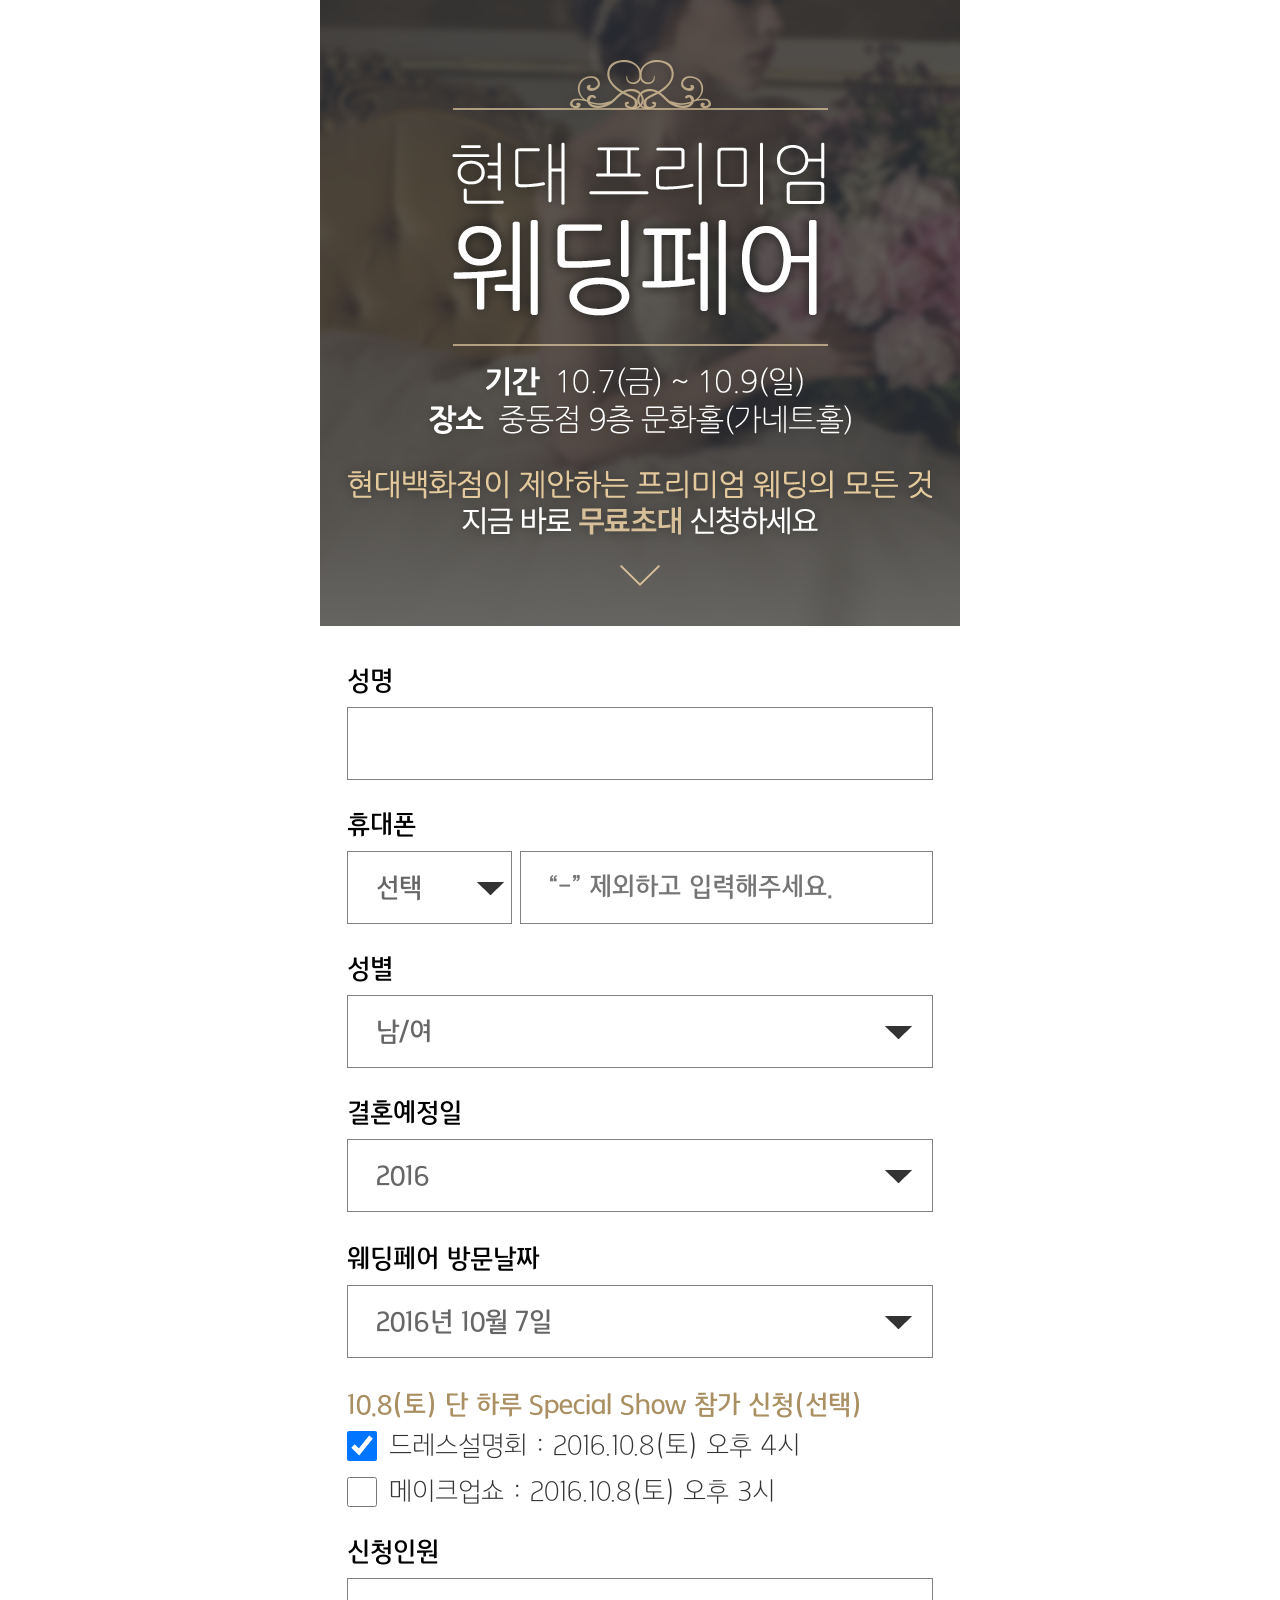
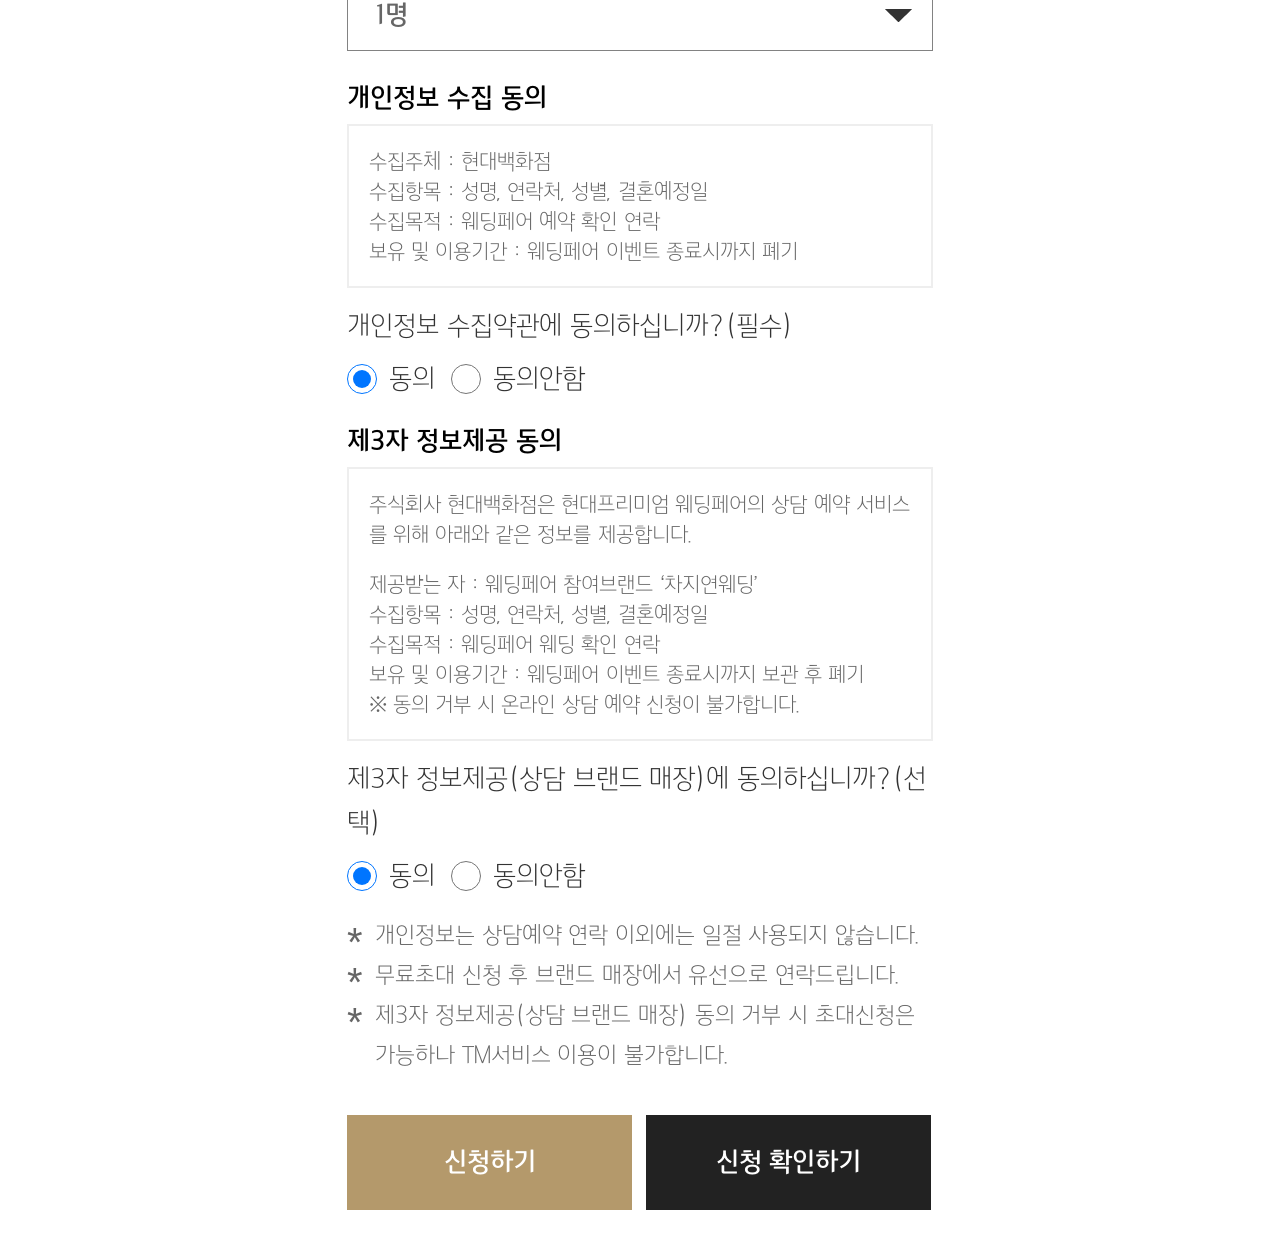
<file: portfolio/html/20160913_weddingfair.html>
<!DOCTYPE html>
<html lang="ko">
<head>
<meta charset="UTF-8" />
<meta http-equiv="X-UA-Compatible" content="IE=edge" />
<meta name="viewport" content="width=640, user-scalable=yes" />
<meta name="format-detection" content="telephone=no" />
<meta http-equiv="x-rim-auto-match" content="none" />
<meta name="apple-mobile-web-app-capable" content="yes" />
<title>중동점 웨딩페어 사전예약 페이지</title>
<style type="text/css">
/* font */
@font-face																{font-family: 'HyundaiB'; src: url('./../fonts/HyundaiDeptOTFB.eot'); src: url('./../fonts/HyundaiDeptOTFB.woff') format('woff'), url('./../fonts/HyundaiDeptOTFB.eot?#iefix') format('embedded-opentype'); font-weight: normal; font-style: normal;}
@font-face																{font-family: 'HyundaiR'; src: url('./../fonts/HyundaiDeptOTFR.eot'); src: url('./../fonts/HyundaiDeptOTFR.woff') format('woff'), url('./../fonts/HyundaiDeptOTFR.eot?#iefix') format('embedded-opentype'); font-weight: normal; font-style: normal;}

/* frame */
body																	{margin: 0;}
img																		{vertical-align: top; border: 0 none;}
#wrap																	{overflow: hidden;}
p																		{margin: 0; padding: 0;}

/* form reset */
.form																	{margin: 0; padding: 0; overflow: visible; max-width: 100%; border-radius: 0;}
input[type=text].form,
select.form																{-webkit-appearance: none; -moz-appearance: none; appearance: none;}

/* submit-form */
.submit-form.theme-a													{margin: 0; padding: 0; border: 0 none;}
.submit-form.theme-a legend												{display: block; overflow: hidden; position: absolute; top: 0; left: 0; width: 0; height: 0; line-height: 0; font-size: 0;}
.submit-form.theme-a .form-item+.form-item								{margin-top: 30px;}
.submit-form.theme-a .form-head											{font-family: "HyundaiB", sans-serif; font-size: 28px;}
.submit-form.theme-a .form-head+.form-body								{margin-top: 10px;}
.submit-form.theme-a .form-body											{font-family: "HyundaiR", sans-serif;}
.submit-form.theme-a .form-body input[type="text"],
.submit-form.theme-a .form-body select,
.submit-form.theme-a .form-body option									{height: 73px; line-height: 73px; padding-left: 28px; font-size: 28px; color: #666666; font-family: "HyundaiB", sans-serif; box-sizing: border-box; border: 1px solid #828282; vertical-align: middle;}
.submit-form.theme-a .form-body select									{background: url(./../images/20160913/btn_more.png) no-repeat 97% 50%;}
.submit-form.theme-a .form-body .form-docs								{padding: 20px; border: 2px solid #eeeeee;}
.submit-form.theme-a .form-body .form-docs .data-list					{margin: 0; padding: 0;}
.submit-form.theme-a .form-body .form-docs .data-list li				{list-style: none; line-height: 30px; font-size: 22px; color: #666666;}
.submit-form.theme-a .form-body .form-docs .para						{line-height: 30px; font-size: 22px; color: #666666;}
.submit-form.theme-a .form-body .form-docs .para+.data-list				{margin-top: 20px;}
.submit-form.theme-a .form-body .form-title								{margin: 16px 0; line-height: 44px; font-size: 28px; color: #333333;}
.submit-form.theme-a .form-body .form-area:after						{content: ''; display: block; clear: both; width: 0; height: 0; visibility: hidden;}
.submit-form.theme-a .form-body .form-area .form						{float: left;}
.submit-form.theme-a .form-body .form-area .form+.form					{margin-left: 8px;}

/* em */
.em.state-d																{color: #a98f61;}

/* btn reset */
a.btn																	{display: inline-block; text-decoration: none;}
button.btn																{overflow: visible; margin: 0; padding: 0; border: 0 none; background-color: transparent; -webkit-appearance: none;}

/* btn theme-a */
.btn.theme-a															{font-family: "HyundaiB", sans-serif;  width: 285px;}
.btn.theme-a.small span													{display: block; height: 95px; line-height: 95px; font-size: 28px;}
.btn.theme-a.state-a span												{text-align: center; background-color: #b4996b; color: #ffffff;}
.btn.theme-a.state-b span												{text-align: center; background-color: #222222; color: #ffffff;}

/* 
content
*/
/* header */
#header-container														{position: relative; height: 626px; background-image: url(./../images/20160913/head_01.png); background-repeat: no-repeat; background-position: 50% 0;}
#header																	{margin: 0 auto; width: 640px;}
#header h1																{margin: 0;}
#header .summary														{margin: 0;}

/* content */
#content-container														{margin-top: 40px;}
#content																{margin: 0 auto; width: 640px; padding-bottom: 35px;}
#content .content-primary												{margin: 0 auto; padding: 0 27px;}
#content .content-primary h2											{margin: 0;}

/* button-area */
.fair-reservation .button-area											{margin-top: 40px;}
.fair-reservation .button-area:after									{content: ''; display: block; clear: both; width: 0; height: 0; visibility: hidden;}
.fair-reservation .button-area .btn										{float: left; font-family: "HyundaiB", sans-serif; }
.fair-reservation .button-area .btn+.btn								{margin-left: 14px;}

/* option-select */
.option-select:after													{content: ''; display: block; clear: both; width: 0; height: 0; visibility: hidden;}
.option-select label													{display: block; color: #333333; font-size: 28px; line-height: 30px;}
.option-select label:after												{content: ''; display: block; clear: both; width: 0; height: 0; visibility: hidden;}
.option-select label .text												{float: left; line-height: inherit;}
.option-select label .form												{float: left; margin-right: 12px; width: 30px; height: 30px; vertical-align: middle; border: 1px solid #666666;}
.option-select.type-a label												{float: left;}
.option-select.type-a label+label										{margin-left: 16px;}
.option-select.type-b label+label										{margin-top: 16px;}

/* notice-list */
.notice-list															{margin: 24px 0 0 0; padding: 0;}
.notice-list li															{position: relative; padding-left: 28px; list-style: none; line-height: 40px; font-family: "HyundaiR", sans-serif; font-size: 24px; color: #666666;}
.notice-list li:before													{content: '*'; display: block; position: absolute; top: 0; left: 0; line-height: 54px; font-size: 40px; font-family: arial;}

/* pop-up */
.fair-popup																{display: none; position: fixed; z-index: 10; bottom: 50px; left: 50%; width: 540px; margin-left: -295px; padding: 40px 25px; background-color: #ffffff;}
.fair-popup .btn.close													{display: block; position: absolute; top: 45px; right: 25px;}
.fair-popup .btn span													{display: block; height: 95px; line-height: 95px; text-align: center; font-family: "HyundaiB", sans-serif; font-size: 28px; color: #ffffff; white-space: nowrap;}
.fair-popup .popup-content h2											{margin: 0; padding-bottom: 10px; font-family: "HyundaiB", sans-serif; font-size: 32px; color: #333333; border-bottom: 5px #797979 solid;}
.fair-popup .popup-content .popup-details								{margin: 50px 0;}
.fair-popup .popup-content .popup-details .strong						{font-family: "HyundaiB", sans-serif;  font-size: 32px; color: #333333; text-align: center; line-height: 40px;}
.fair-popup .popup-content .popup-details .text							{font-family: "HyundaiR", sans-serif; font-size: 26px; color: #333333;}
.fair-popup .popup-content.apply-views-not-found .popup-details .text	{margin-top: 40px; text-align: center; line-height: 34px;}
.fair-popup .button-area												{margin-top: 50px; text-align: center;}
.fair-popup .button-area .btn+.btn										{margin-left: .5em;}
.fair-popup .button-area .btn.medium.confirm							{width: 285px; height: 95px; background-color: #222222;}
.fair-popup .button-area .btn.small.confirm								{width: 220px; height: 95px; background-color: #b4996b;}
.fair-popup .button-area .btn.small.cancel								{width: 220px; height: 95px; background-color: #222222;}
.fair-popup-mask														{display: none; position: fixed; z-index: 0; top: 0; right: 0; bottom: 0; left: 0; background-color: rgba(0,0,0,0.5);}
.layer-popup-active .fair-popup-mask									{display: block;}
.layer-popup-active #applyDetail										{display: block;}
</style>
<script src="./../js/jquery-1.7.min.js"></script>
<script type="text/javascript">
	$(document).ready(function(e){
		//신청하기 알림창 띄우기
		$(".button-area #applyBtn").click(function(e){
			alert('신청 완료되었습니다.')
			//오류시
			/* alert('신청하신 스페셜쇼 신청이 선착순 접수 종료되었습니다. 양해 부탁 드립니다.') */
		});
		
		$('#confirmBtn').click(function() {
			$('body').addClass('layer-popup-active');
		});
		
		$('.close-popup').each(function() {
			$(this).click(function() {
				$('body').removeClass('layer-popup-active');
			});
		});
	});
</script>
</head>
<body>
<div id="wrap">
	<div id="header-container">
		<!-- header -->
		<div id="header">
			<h1><img src="./../images/20160913/head_02.png" alt="현대 프리미엄 웨딩페어 기간: 10.7(금)~10.9(일) 장소: 중동점 9층 문화홀(가네트홀)" /></h1>
			<p class="summary"><img src="./../images/20160913/head_03.png" alt="현대백화점이 제안하는 프리미엄 웨딩의 모든 것 지금 바로 무료초대 신청하세요." /></p>
		</div>
		<!-- //header -->
	</div>
	<div id="content-container">
		<!-- content -->
		<div id="content" class="fair-reservation" id="fairReservation">
			<!-- content-primary -->
			<div class="content-primary">
				<form action="#">
					<!-- submit-form -->
					<fieldset class="submit-form theme-a">
						<legend>중동점 웨딩페어 신청</legend>
						<div class="form-item user-name">
							<div class="form-head">
								<label for="fullName" class="label">성명</label>
							</div>
							<div class="form-body">
								<div class="form-area">
									<input type="text" id="fullName" maxlength="#" class="form" style="width: 100%;"/>
								</div>
							</div>
						</div>
						<div class="form-item user-cellphone">
							<div class="form-head">
								<label for="cellphoneID" class="label">휴대폰</label>
							</div>
							<div class="form-body">
								<div class="form-area">
									<select id="cellphoneID" title="통신사 식별번호 선택" class="form" style="width: 165px;">
										<option selected="selected">선택</option>
										<option>010</option>
										<option>011</option>
										<option>016</option>
										<option>017</option>
										<option>018</option>
										<option>019</option>
										<option>0505</option>
									</select>
									<input type="text" id="cellphoneNumber" title="휴대전화 번호 입력" placeholder="&ldquo;-&rdquo; 제외하고 입력해주세요." maxlength="8" class="form" style="width: 413px;" />
								</div>
							</div>
						</div>
						<div class="form-item user-gender">
							<div class="form-head">
								<label for="genderSelect" class="label">성별</label>
							</div>
							<div class="form-body">
								<div class="form-area">
									<select id="genderSelect" title="성별 선택" class="form" style="width: 100%;">
										<option selected="selected">남/여</option>
										<option>남자</option>
										<option>여자</option>
									</select>
								</div>
							</div>
						</div>
						<div class="form-item wedding-day">
							<div class="form-head">
								<label for="weddingDay" class="label">결혼예정일</label>
							</div>
							<div class="form-body">
								<div class="form-area">
									<select id="weddingDay" class="form" style="width: 100%;">
									<option>2016</option>
									<option>2017</option>
									<option>2018</option>
									</select>
								</div>
							</div>
						</div>
						<div class="form-item fair-day">
							<div class="form-head">
								<label for="fairDay" class="label">웨딩페어 방문날짜</label>
							</div>
							<div class="form-body">
								<div class="form-area">
									<select id="fairDay" class="form" style="width: 100%;">
									<option selected="selected">2016년 10월 7일</option>
									<option>2016년 10월 8일</option>
									<option>2016년 10월 9일</option>
									</select>
								</div>
							</div>
						</div>
						<!-- 2016-09-20 수정 -->
						<div class="form-item show-select">
							<div class="form-head">
								<span class="label em state-d">10.8(토) 단 하루 Special Show 참가 신청(선택)</span>
							</div>
							<div class="form-body">
								<div class="option-select type-b">
									<label for="showDetail"><input type="checkbox" id="showDetail" checked="checked" class="form" /> <span class="text">드레스설명회 : 2016.10.8(토) 오후 4시</span></label>
									<label for="showSpecific"><input type="checkbox" id="showSpecific" class="form" /> <span class="text">메이크업쇼 : 2016.10.8(토) 오후 3시</span></label>
								</div>
							</div>
						</div>
						<!-- //2016-09-20 수정 -->
						
						<!-- 2016-09-20 추가 -->
						<div class="form-item apply-person">
							<div class="form-head">
								<label for="applyPerson" class="label">신청인원</label>
							</div>
							<div class="form-body">
								<div class="form-area">
									<select id="applyPerson" class="form" style="width: 100%;">
										<option>1명</option>
										<option>2명</option>
										<option>3명</option>
										<option>4명</option>
										<option>5명</option>
										<option>6명</option>
										<option>7명</option>
										<option>8명</option>
										<option>9명</option>
										<option>10명</option>
									</select>
								</div>
							</div>
						</div>
						<div class="form-item">
							<div class="form-head">
								<label for="personalInfo" class="label">개인정보 수집 동의</label>
							</div>
							<div class="form-body">
								<div class="form-docs">
									<ul class="data-list">
									<li>수집주체 : 현대백화점</li>
									<li>수집항목 : 성명, 연락처, 성별, 결혼예정일</li>
									<li>수집목적 : 웨딩페어 예약 확인 연락</li>
									<li>보유 및 이용기간 : 웨딩페어 이벤트 종료시까지 폐기</li>
									</ul>
								</div>
								<p class="form-title">개인정보 수집약관에 동의하십니까?(필수)</p>
								<div class="option-select type-a">
									<label for="agree"><input type="radio" name="radio-01" class="form" id="agree" checked="checked" /> <span class="text">동의</span></label>
									<label for="disagree"><input type="radio" name="radio-01" class="form" id="disagree" /> <span class="text">동의안함</span></label>
								</div>
							</div>
						</div>
						<div class="form-item">
							<div class="form-head">
								<label for="thirdpersonInfo" class="label">제3자 정보제공 동의</label>
							</div>
							<div class="form-body">
								<div class="form-docs">
									<p class="para">주식회사 현대백화점은 현대프리미엄 웨딩페어의 상담 예약 서비스를 위해 아래와 같은 정보를 제공합니다.</p>
									<ul class="data-list">
									<li>제공받는 자 : 웨딩페어 참여브랜드 &lsquo;차지연웨딩&rsquo;</li>
									<li>수집항목 : 성명, 연락처, 성별, 결혼예정일</li>
									<li>수집목적 : 웨딩페어 웨딩 확인 연락</li>
									<li>보유 및 이용기간 : 웨딩페어 이벤트 종료시까지 보관 후 폐기</li>
									</ul>
									<p class="para">※ 동의 거부 시 온라인 상담 예약 신청이 불가합니다.</p>
								</div>
								<p class="form-title">제3자 정보제공(상담 브랜드 매장)에 동의하십니까?(선택)</p>
								<div class="option-select type-a">
									<label for="agree2"><input type="radio" name="radio-02" class="form" id="agree2" checked="checked" /> <span class="text">동의</span></label>
									<label for="disagree2"><input type="radio" name="radio-02" class="form" id="disagree2" /> <span class="text">동의안함</span></label>
								</div>
							</div>
							<ul class="notice-list">
							<li>개인정보는 상담예약 연락 이외에는 일절 사용되지 않습니다.</li>
							<li>무료초대 신청 후 브랜드 매장에서 유선으로 연락드립니다.</li>
							<li>제3자 정보제공(상담 브랜드 매장) 동의 거부 시 초대신청은 가능하나 TM서비스 이용이 불가합니다.</li>
							</ul>
						</div>
						<!-- //2016-09-20 추가 -->
						<div class="button-area">
							<a href="#applyDetail" id="applyBtn" class="btn theme-a state-a small"><span>신청하기</span></a>
							<a href="#applyConfirm" id="confirmBtn" class="btn theme-a state-b small"><span>신청 확인하기</span></a>
						</div>
					</fieldset>
					<!-- //submit-form -->
				</form>
			</div>
			<!-- //content-primary -->
		</div>
		<!-- //content -->
		
		<!-- layer-popup -->
		<div class="fair-popup" id="applyDetail">
			<!-- 신청 확인하기 -->
			<div class="popup-content apply-views" id="applyViews" style="display: block;">
				<h2>예약 신청 조회하기</h2>
				<div class="popup-details">
					<p class="text">신청시 입력하신 핸드폰 번호를 입력해주세요.</p>
				</div>
				<form action="#">
					<fieldset class="submit-form theme-a">
						<legend>신청시 입력한 휴대폰 번호 확인</legend>
							<div class="form-item user-cellphone">
								<div class="form-head">
									<label for="cellphoneID" class="label">휴대폰</label>
								</div>
								<div class="form-body">
									<div class="form-area">
										<select id="cellphoneID" title="통신사 식별번호 선택" class="form" style="width: 165px;">
											<option selected="selected">선택</option>
											<option>010</option>
											<option>011</option>
											<option>016</option>
											<option>017</option>
											<option>018</option>
											<option>019</option>
											<option>0505</option>
										</select>
										<input type="text" id="cellphoneNumber" title="휴대전화 번호 입력" placeholder="&ldquo;-&rdquo; 제외하고 입력해주세요." maxlength="8" class="form" style="width: 365px;" />
									</div>
								</div>
							</div>
					</fieldset>
				</form>
				<div class="button-area">
					<button type="submit" id="confirmPopup" class="btn medium confirm close-popup"><span>확인</span></button>
				</div>
			</div>
			<!-- //신청 확인하기 -->
			
			<!-- 미등록 번호 등 조회 불가시 -->
			<div class="popup-content apply-views-not-found" id="applyViewsNotFound" style="display: none;">
				<h2>예약 신청 조회하기</h2>
				<div class="popup-details">
					<p class="strong">해당 번호로 등록된 내역이 없습니다.<br/>번호를 다시 확인후 입력해주세요.</p>
					<p class="text">계속적인 조회 오류시 아래번호로 문의해주세요.<br/>02-3416-5822</p>
				</div>
				<div class="button-area">
					<button type="submit" class="btn medium confirm close-popup"><span>확인</span></button>
				</div>
			</div>
			<!-- //미등록 번호 등 조회 불가시 -->
			
			<!-- 예약완료 정상시 -->
			<div class="popup-content apply-reservation" id="applyReservation" style="display: none;">
				<h2>예약 신청하기</h2>
				<div class="popup-details">
					<p class="strong">이현대 고객님</p>
					<p class="strong">10월 7일(금) 예약 완료 되었습니다.</p>
				</div>
				<div class="button-area">
					<button type="submit" class="btn small confirm close-popup"><span>확인</span></button>
					<button type="submit" class="btn small cancel"><span>예약취소</span></button>
				</div>
			</div>
			<!-- //예약완료 정상시 -->
			
			<!-- 예약완료 정상시 예약취소 버튼 클릭시 -->
			<div class="popup-content apply-Reservation-cancel" id="applyReservationCancel" style="display: none;">
				<h2>예약 취소하기</h2>
				<div class="popup-details">
					<p class="strong">예약 취소가</p>
					<p class="strong">완료 되었습니다.</p>
				</div>
				<div class="button-area">
					<button type="submit" class="btn small cancel close-popup"><span>확인</span></button>
				</div>
			</div>
			<!-- //예약완료 정상시 예약취소 버튼 클릭시 -->
			
			<!-- 닫기버튼 -->
			<button type="button" id="closePopup" class="btn close close-popup"><img src="./../images/20160913/btn_close.png" alt="닫기" /></button>
			<!-- //닫기버튼 -->
		</div>
		<!-- layer-popup -->
	</div>
	<div id="fairpopupMask" class="fair-popup-mask"></div>
</div>
</body>
</html>
</file>
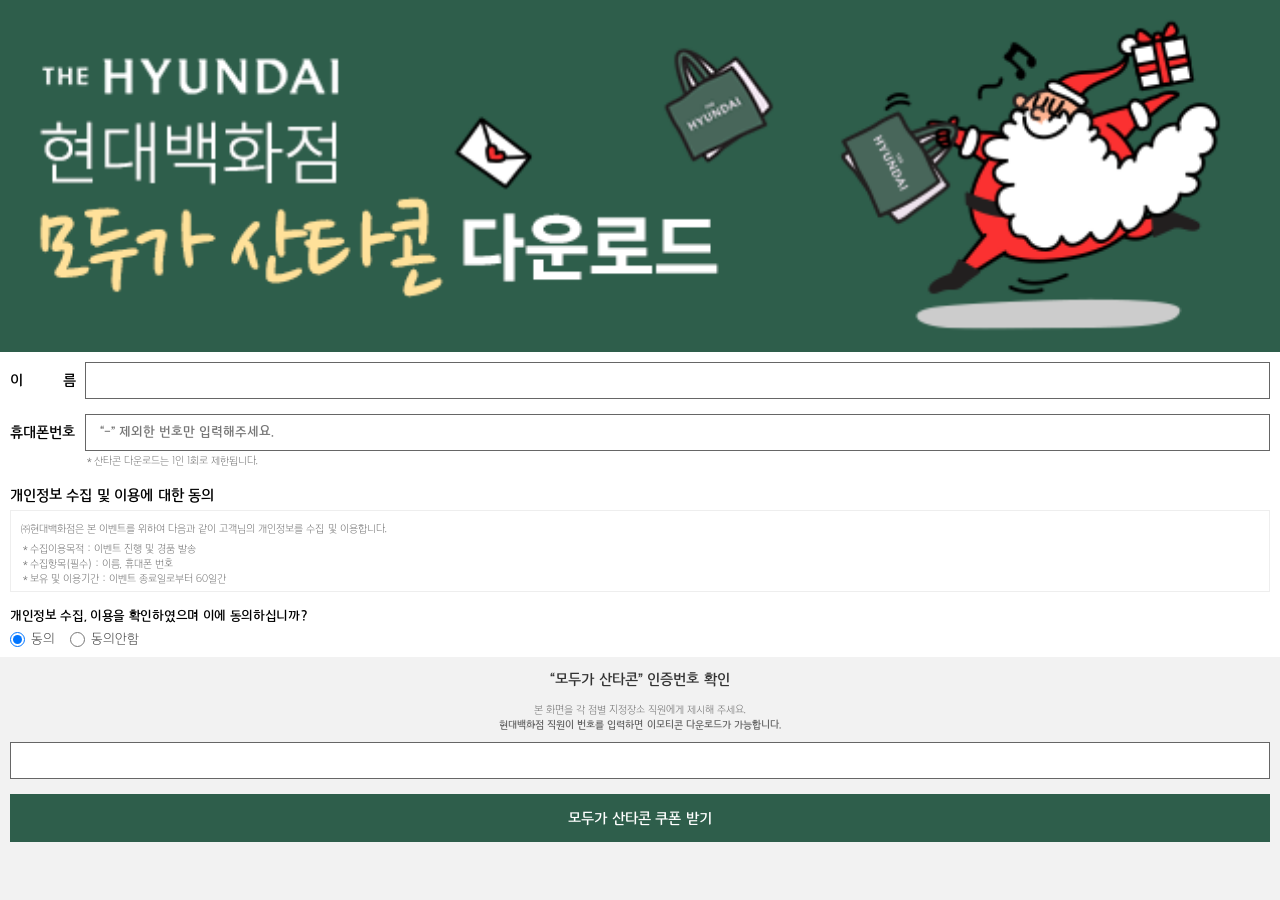
<file: portfolio/html/20161101_santacon_01.html>
<!DOCTYPE html>
<html lang="ko">
<head>
<meta charset="UTF-8">
<meta name="viewport" content="width=device-width, initial-scale=1.0, maximum-scale=1.0, minimum-scale=1.0, user-scalable=no">
<meta name="HandheldFriendly" content="true">
<meta name="format-detection" content="telephone=no">
<meta name="apple-mobile-web-app-capable" content="yes">
<meta name="apple-mobile-web-app-status-bar-style" content="black">
<meta name="Description" content="현대백화점">
<meta name="Keywords" content="현대백화점">
<title>현대백화점 &#124; 모두가 산타콘 다운받기</title>
<link rel="stylesheet" href="../css/20161101_santacon.css" />
</head>
<body>
<div id="wrap">
	<div class="header-container">
		<!-- header -->
		<div id="header">
			<h1><img src="../images/20161101/header.png" alt="THE HYUNDAI 현대백화점 모두가 산타콘 다운로드" /></h1>
		</div>
		<!-- //header -->
	</div>
	<div class="content-container">
		<!-- content -->
		<div id="content" class="santacon-userinfo">
			<!-- content-primary -->
			<form action="#" class="content-primary">
				<!-- submit-form -->
				<fieldset class="submit-form theme-a">
					<legend>산타콘 다운로드를 위한 개인정보입력</legend>
					<div class="form-item user-name">
						<div class="form-head">
							<label for="fullName" class="label">이<span class="wbr">름</span></label>
						</div>
						<div class="form-body">
							<div class="form-area">
								<input type="text" id="fullName" title="이름 입력" maxlength="4" class="form" width="100%%;"/>
							</div>
						</div>
					</div>
					<div class="form-item user-cellphone">
						<div class="form-head">
							<label for="cellphoneNumber" class="label">휴대폰번호</label>
						</div>
						<div class="form-body">
							<div class="form-area">
								<input type="text" id="cellphoneNumber" title="휴대전화 번호 입력" placeholder="&ldquo;-&rdquo; 제외한 번호만 입력해주세요." maxlength="11" class="form" width="100%;"/>
								<p class="para">*산타콘 다운로드는 1인 1회로 제한됩니다.</p>
							</div>
						</div>
					</div>
					<div class="form-item user-policy">
						<div class="form-head">
							<label for="userPolicy" class="label">개인정보 수집 및 이용에 대한 동의</label>
						</div>
						<div class="form-body">
							<div class="form-docs">
								<p class="para">㈜현대백화점은 본 이벤트를 위하여 다음과 같이 고객님의 개인정보를 수집 및 이용합니다.</p>
								<ul class="data-list">
								<li>*수집이용목적 : 이벤트 진행 및 경품 발송</li>
								<li>*수집항목(필수) : 이름, 휴대폰 번호</li>
								<li>*보유 및 이용기간 : 이벤트 종료일로부터 60일간</li>
								</ul>
								<p class="para">고객은 개인정보 수집을 거부할 수 있습니다. 다만, 거부할 경우 본 이벤트에 참여하실 수 없습니다.</p>
								<p class="para">*귀하는 개인정보 수집 및 이용에 동의하지 않으실 수 있으나, 이 경우 이벤트 참여가 제한될 수 있습니다.</p>
							</div>
						</div>
					</div>
					<div class="form-item user-agree">
						<div class="form-head">
							<label for="userAgree" class="label">개인정보 수집, 이용을 확인하였으며 이에 동의하십니까?</label>
						</div>
						<div class="form-body">
							<div class="option-select type-a">
								<label for="agree"><input type="radio" name="radio-01" class="form" id="agree" checked="checked" /> <span class="text">동의</span></label>
								<label for="disagree"><input type="radio" name="radio-01" class="form" id="disagree" /> <span class="text">동의안함</span></label>
							</div>
						</div>
					</div>
				</fieldset>
				<!-- //submit-form -->
				<div class="info-board theme-a">
					<p class="para title">&ldquo;모두가 산타콘&rdquo; 인증번호 확인</p>
					<p class="para">본 화면을 각 점별 지정장소 직원에게 제시해 주세요.<br/><span class="strong">현대백화점 직원이 번호를 입력하면 이모티콘 다운로드가 가능합니다.</span></p>
					<input type="password" id="santaconConfirm" maxlength="6" class="form" value="" style="width: 100%;" />
				</div>
				<div class="button-area">
					<a href="20161101_santacon_02.html" class="btn theme-a small state-a"><span>모두가 산타콘 쿠폰 받기</span></a>
				</div>
			</form>
			<!-- //content-primary -->
		</div>
		<!-- //content -->
	</div>
</div>
</body>
</html>
</file>
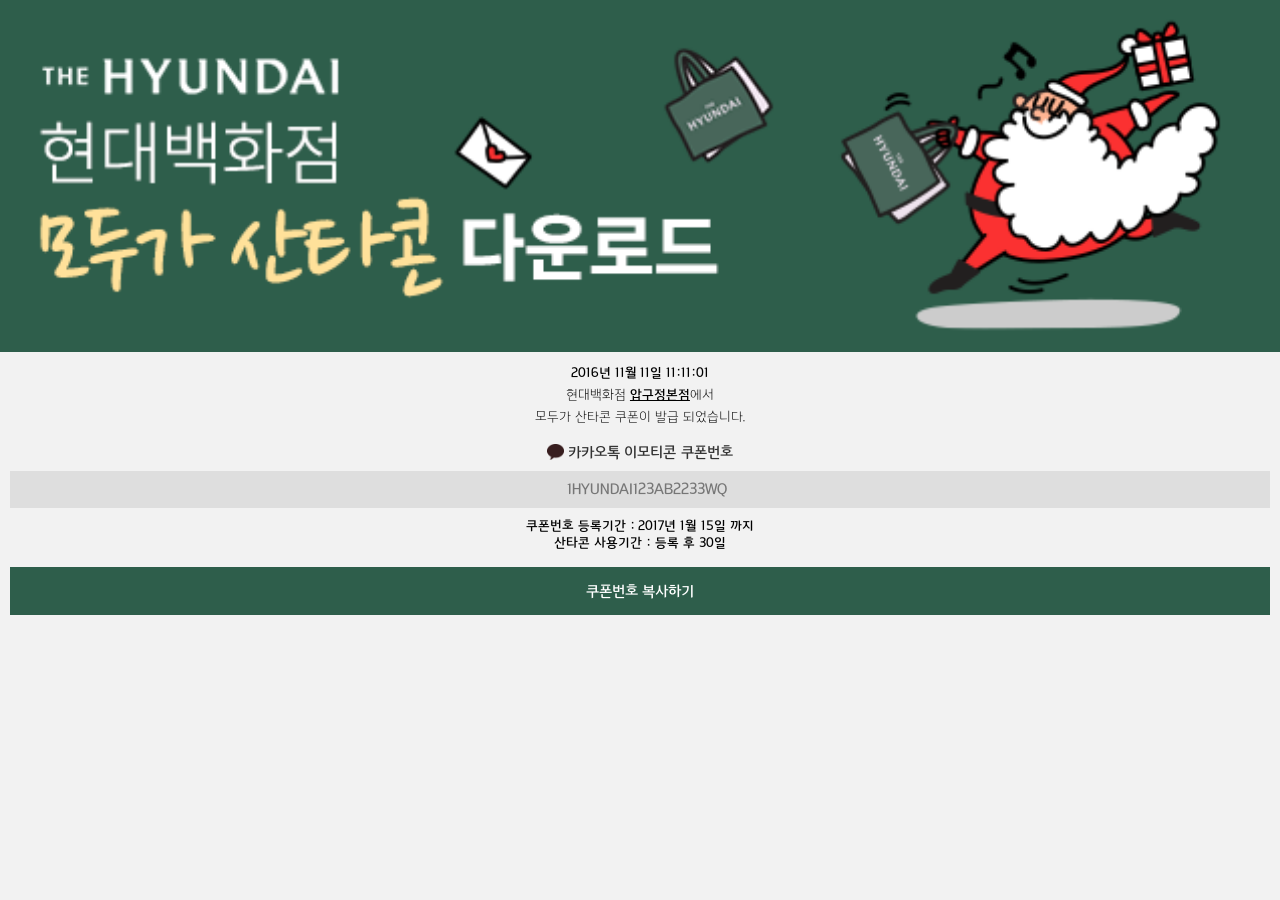
<file: portfolio/html/20161101_santacon_02.html>
<!DOCTYPE html>
<html lang="ko">
<head>
<meta charset="UTF-8">
<meta name="viewport" content="width=device-width, initial-scale=1.0, maximum-scale=1.0, minimum-scale=1.0, user-scalable=no">
<meta name="HandheldFriendly" content="true">
<meta name="format-detection" content="telephone=no">
<meta name="apple-mobile-web-app-capable" content="yes">
<meta name="apple-mobile-web-app-status-bar-style" content="black">
<meta name="Description" content="현대백화점">
<meta name="Keywords" content="현대백화점">
<title>현대백화점 &#124; 모두가 산타콘 다운받기</title>
<link rel="stylesheet" href="../css/20161101_santacon.css" />
</head>
<body>
<div id="wrap">
	<div class="header-container">
		<!-- header -->
		<div id="header">
			<h1><img src="../images/20161101/header.png" alt="THE HYUNDAI 현대백화점 모두가 산타콘 다운로드" /></h1>
		</div>
		<!-- //header -->
	</div>
	<div class="content-container">
		<!-- content -->
		<div id="content" class="santacon-coupon">
			<!-- content-primary -->
			<form action="#" class="content-primary">
				<div class="info-board theme-a">
					<p class="para"><time>2016년 11월 11일 11:11:01</time></p>
					<p class="para">현대백화점 <span class="em">압구정본점</span>에서<br/>모두가 산타콘 쿠폰이 발급 되었습니다.</p>
				</div>
				<!-- submit-form -->
				<fieldset class="submit-form theme-a">
					<legend>산타콘 다운로드를 위한 개인정보입력</legend>
					<div class="form-item kakao-coupon">
						<div class="form-head">
							<label for="couponNum" class="label kakao">카카오톡 이모티콘 쿠폰번호</label>
						</div>
						<div class="form-body">
							<div class="form-area">
								<input type="text" id="couponNum" class="form" value="1HYUNDAI123AB2233WQ" style="width: 100%;" disabled />
							</div>
						</div>
					</div>
				</fieldset>
				<!-- //submit-form -->
				<ul class="data-list">
				<li>쿠폰번호 등록기간 : 2017년 1월 15일 까지</li>
				<li>산타콘 사용기간 : 등록 후 30일</li>
				</ul>
				<div class="button-area">
					<a href="20161101_santacon_03.html" class="btn theme-a small state-a"><span>쿠폰번호 복사하기</span></a>
				</div>
			</form>
			<!-- //content-primary -->
		</div>
		<!-- //content -->
	</div>
</div>
</body>
</html>
</file>
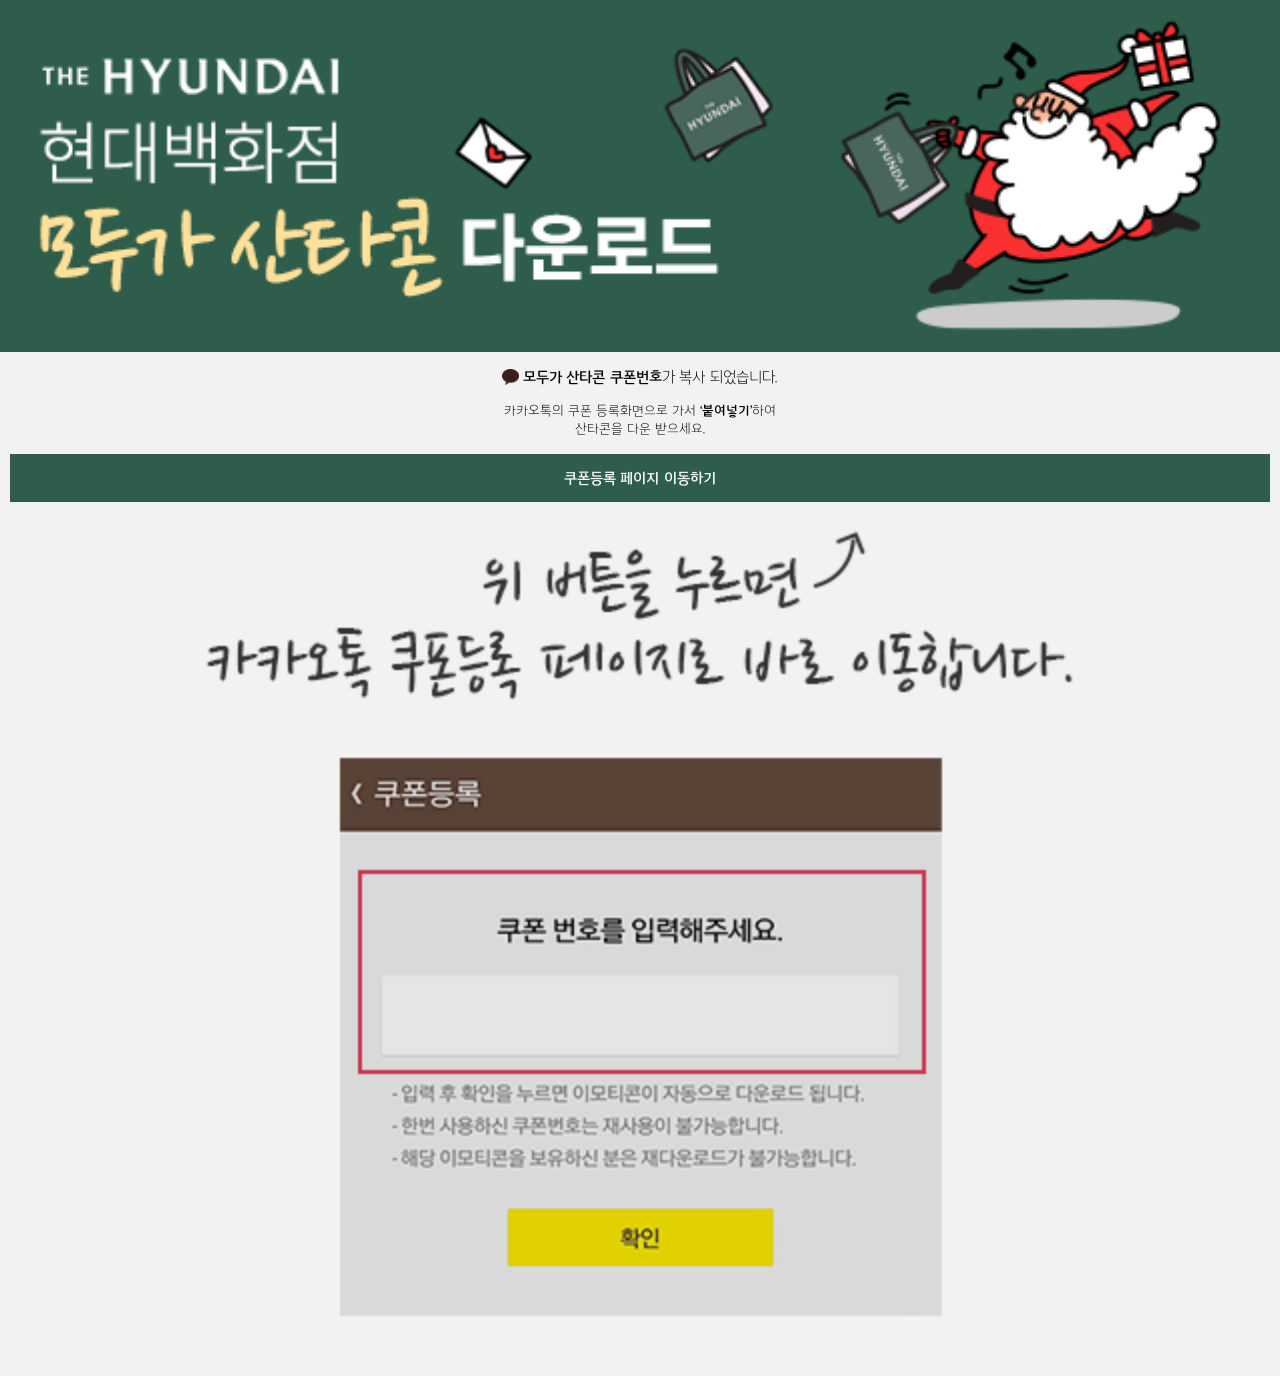
<file: portfolio/html/20161101_santacon_03.html>
<!DOCTYPE html>
<html lang="ko">
<head>
<meta charset="UTF-8">
<meta name="viewport" content="width=device-width, initial-scale=1.0, maximum-scale=1.0, minimum-scale=1.0, user-scalable=no">
<meta name="HandheldFriendly" content="true">
<meta name="format-detection" content="telephone=no">
<meta name="apple-mobile-web-app-capable" content="yes">
<meta name="apple-mobile-web-app-status-bar-style" content="black">
<meta name="Description" content="현대백화점">
<meta name="Keywords" content="현대백화점">
<title>현대백화점 &#124; 모두가 산타콘 다운받기</title>
<link rel="stylesheet" href="../css/20161101_santacon.css" />
</head>
<body>
<div id="wrap">
	<div class="header-container">
		<!-- header -->
		<div id="header">
			<h1><img src="../images/20161101/header.png" alt="THE HYUNDAI 현대백화점 모두가 산타콘 다운로드" /></h1>
		</div>
		<!-- //header -->
	</div>
	<div class="content-container">
		<!-- content -->
		<div id="content" class="santacon-download">
			<!-- content-primary -->
			<div class="content-primary">
				<div class="info-board theme-a">
					<p class="para title"><span class="strong kakao">모두가 산타콘 쿠폰번호</span>가 복사 되었습니다.</p>
					<p class="para">카카오톡의 쿠폰 등록화면으로 가서 <span class="strong">&lsquo;붙여넣기&rsquo;</span>하여<br/> 산타콘을 다운 받으세요.</p>
				</div>
				<div class="button-area">
					<a href="20161101_santacon_01.html" class="btn theme-a small state-a"><span>쿠폰등록 페이지 이동하기</span></a>
				</div>
				<img src="../images/20161101/coupon.png" alt="위 버튼을 누르면 카카오폰 쿠폰등록 페이지로 바로 이동합니다." />
			</div>
			<!-- //content-primary -->
		</div>
		<!-- //content -->
	</div>
</div>
</body>
</html>
</file>
<file: css/index.css>
@import url(./reset.css);

@font-face {
	font-family: "Pretendard";
	font-weight: 900;
	font-display: swap;
	font-style: normal;
	src: local("Pretendard Black"),
		url("../assets/Pretendard-Black.woff2") format("woff2"),
		url("../assets/Pretendard-Black.woff") format("woff");
}
@font-face {
	font-family: "Pretendard";
	font-weight: 800;
	font-display: swap;
	font-style: normal;
	src: local("Pretendard ExtraBold"),
		url("../assets/Pretendard-ExtraBold.woff2") format("woff2"),
		url("../assets/Pretendard-ExtraBold.woff") format("woff");
}
@font-face {
	font-family: "Pretendard";
	font-weight: 700;
	font-display: swap;
	font-style: normal;
	src: local("Pretendard Bold"),
		url("../assets/Pretendard-Bold.woff2") format("woff2"),
		url("../assets/Pretendard-Bold.woff") format("woff");
}
@font-face {
	font-family: "Pretendard";
	font-weight: 600;
	font-display: swap;
	font-style: normal;
	src: local("Pretendard SemiBold"),
		url("../assets/Pretendard-SemiBold.woff2") format("woff2"),
		url("../assets/Pretendard-SemiBold.woff") format("woff");
}
@font-face {
	font-family: "Pretendard";
	font-weight: 500;
	font-display: swap;
	font-style: normal;
	src: local("Pretendard Medium"),
		url("../assets/Pretendard-Medium.woff2") format("woff2"),
		url("../assets/Pretendard-Medium.woff") format("woff");
}
@font-face {
	font-family: "Pretendard";
	font-weight: 400;
	font-display: swap;
	font-style: normal;
	src: local("Pretendard Regular"),
		url("../assets/Pretendard-Regular.woff2") format("woff2"),
		url("../assets/Pretendard-Regular.woff") format("woff");
}
@font-face {
	font-family: "Pretendard";
	font-weight: 300;
	font-display: swap;
	font-style: normal;
	src: local("Pretendard Light"),
		url("../assets/Pretendard-Light.woff2") format("woff2"),
		url("../assets/Pretendard-Light.woff") format("woff");
}
@font-face {
	font-family: "Pretendard";
	font-weight: 200;
	font-display: swap;
	font-style: normal;
	src: local("Pretendard ExtraLight"),
		url("../assets/Pretendard-ExtraLight.woff2") format("woff2"),
		url("../assets/Pretendard-ExtraLight.woff") format("woff");
}
@font-face {
	font-family: "Pretendard";
	font-weight: 100;
	font-display: swap;
	font-style: normal;
	src: local("Pretendard Thin"),
		url("../assets/Pretendard-Thin.woff2") format("woff2"),
		url("../assets/Pretendard-Thin.woff") format("woff");
}

:root {
	--main-color: #4d4d4d;
	--secondary-color: #999;
	--accent-color: #edc13c;
	--default-white: #ffffff;
	--default-gray: #f7f7f7;
	--default-black: #000;
}

*::-webkit-scrollbar {
	width: 8px;
	height: 8px;
}
*::-webkit-scrollbar-track {
	background: #8686860a;
}
*::-webkit-scrollbar-thumb {
	background-color: #2e323842;
	border-radius: 15px;
	border: 1px solid #cecece61;
}

html,
body {
	height: 100%;
	font-family: "Pretendard", sans-serif;
	position: relative;
	background-color: var(--default-white);
	overflow-x: hidden;
}

.header {
	width: 100%;
	height: 84px;
	border-bottom: 2px var(--main-color) solid;
	background-color: var(--default-white);
	margin-right: -2px;
	box-sizing: border-box;
}
.header-content {
	display: flex;
	justify-content: flex-end;
	align-items: center;
}
.header-item {
	font-weight: 700;
	text-decoration: none;
	color: var(--main-color);
	font-size: 1.25rem;
	padding: 2rem;
	border: 2px var(--main-color) solid;
	border-width: 0 2px 0 0;
}
.header-item:first-child {
	border-left: 2px var(--main-color) solid;
}
.header-item:hover,
.header-item:focus {
	color: var(--accent-color);
}
.footer {
	display: flex;
	align-items: center;
	width: 100%;
	height: 84px;
	border: 2px var(--main-color) solid;
	border-width: 2px 0;
	background-color: var(--default-white);
	box-sizing: border-box;
	padding: 0 2rem;
	line-height: 84px;
}

/* resume */
.section-resume {
	height: auto;
	padding: 3rem 0;
	display: flex;
	align-items: center;
	justify-content: center;
	flex-direction: column;
}
.portrait {
	display: flex;
	align-items: flex-end;
}
.portrait figcaption {
	display: flex;
	flex-direction: column;
	justify-content: flex-start;
	color: var(--main-color);
}
.portrait .name {
	font-size: 2rem;
	font-weight: 700;
	margin-bottom: 1rem;
	color: var(--main-color);
}
.portrait .desc {
	margin: 0.25rem 0;
}
.resume {
	max-width: 981.469px;
	width: 100%;
}
.resume .sub-section {
	padding: 1rem 0;
	border-top: 1px var(--main-color) solid;
	color: var(--main-color);
}
.resume .sub-section:first-child {
	margin-top: 2rem;
}
.resume .sub-section:last-child {
	margin-bottom: 2rem;
	border-bottom: 1px var(--main-color) solid;
}
.resume .sub-section h3 {
	font-weight: 700;
	font-size: 1.75rem;
	margin-bottom: 1rem;
}
.resume .sub-section .company {
	margin-bottom: 2rem;
}
.resume .sub-section .company:last-child {
	margin-bottom: 0;
}
.resume .sub-section h4 {
	color: var(--secondary-color);
	font-weight: 500;
	margin-bottom: 0.25rem;
}
.resume .sub-section strong {
	font-size: 0.875rem;
	margin: 0.5rem 0;
}
.resume .sub-section .item {
	margin: 1.5rem 0;
}
.resume .sub-section .item:last-child {
	margin-bottom: 0;
}
.resume .sub-section .item .title {
	font-size: 0.875rem;
	color: var(--default-black);
	font-weight: 600;
}
.resume .sub-section .item p:not(.badge),
.resume .sub-section .item .date {
	font-size: 0.875rem;
	margin: 0.5rem 0;
}
.resume .sub-section .item .desc {
	font-size: 0.875rem;
}
.resume .sub-section .item .desc li {
	margin: 0.5rem 0;
}
.resume .sub-section .company .item .date {
	margin: 0.5rem 0;
}
.badge span {
	border-radius: 20px;
	color: var(--main-color);
	background-color: var(--default-gray);
	padding: 5px 10px;
	font-size: 0.75rem;
}

/* portfolio */
.section-portfolio {
	display: flex;
	flex-wrap: wrap;
}
.section-portfolio a {
	width: 33.3%;
	height: calc((100vh - 84px * 2) / 3);
	border: 1px var(--main-color) solid;
	box-sizing: border-box;
	display: flex;
	align-items: center;
	justify-content: center;
	transition: all 0.2s;
	color: var(--main-color);
	text-decoration: none;
	font-size: 1rem;
	font-weight: 700;
	text-align: center;
}
.section-portfolio a:nth-child(3n-1) {
	width: 33.4%;
}
.section-portfolio a:nth-child(1),
.section-portfolio a:nth-child(2),
.section-portfolio a:nth-child(3) {
	border-top: 0;
}
.section-portfolio a:nth-child(7),
.section-portfolio a:nth-child(8),
.section-portfolio a:nth-child(9) {
	border-bottom: 0;
}
.section-portfolio a:hover,
.section-portfolio a:focus {
	background-color: var(--accent-color);
}

/* contact */
.section-contact {
	height: calc(100vh - 84px * 2);
	display: flex;
	flex-direction: column;
	justify-content: center;
	align-items: center;
}
.gform {
	display: flex;
	flex-direction: column;
	padding: 5rem;
	border: 2px var(--main-color) solid;
}
.gform .input-group {
	display: flex;
	flex-direction: column;
}
.gform .input-group label {
	font-size: 1.5rem;
	margin-bottom: 1rem;
	font-weight: 700;
	color: var(--main-color);
}
.gform .input-group + .input-group {
	margin-top: 1rem;
}
.gform .input-group input[type="text"],
.gform .input-group input[type="email"],
.gform .input-group textarea {
	width: 500px;
	padding: 0.5rem;
	font-family: "Pretendard", sans-serif;
	border: 2px var(--main-color) solid;
}
.gform .input-group textarea {
	resize: none;
	height: 200px;
}
.button {
	font-family: "Pretendard", sans-serif;
	width: 100%;
	padding: 0.5rem;
	margin-top: 1rem;
	background-color: var(--accent-color);
	border: 2px var(--main-color) solid;
	color: var(--main-color);
	cursor: pointer;
	font-weight: 700;
}
.thankyou_message {
	text-align: center;
	padding-top: 2rem;
	font-size: 1.2rem;
}

/* Mobile devices (portrait and landscape) */
@media only screen and (max-width: 767px) {
	.header {
		height: 48px;
	}
	.header-content {
		justify-content: center;
	}
	.header-item {
		font-size: 1rem;
		padding: 1rem;
	}
	.portrait {
		flex-direction: column;
		padding: 0 1.5rem;
		box-sizing: border-box;
		width: 100%;
		align-items: center;
	}
	figcaption .name {
		margin-top: 1rem;
	}
	.resume {
		padding: 0 1.5rem;
		max-width: 100%;
		box-sizing: border-box;
	}
	.badge span {
		display: inline-block;
		margin: 0.25rem 0;
	}
	.footer {
		line-height: 1.5;
	}
	.section-portfolio {
		flex-direction: column;
	}
	.section-portfolio a {
		width: 100%;
		border-width: 1px 0;
	}
	.section-portfolio a:nth-child(3n-1) {
		width: 100%;
	}
	.section-portfolio a:nth-child(1),
	.section-portfolio a:nth-child(2),
	.section-portfolio a:nth-child(3) {
		border-top: 1px;
	}
	.section-portfolio a:nth-child(4),
	.section-portfolio a:nth-child(5),
	.section-portfolio a:nth-child(6) {
		border-top: 0;
	}
	.section-portfolio a:nth-child(6) {
		border-bottom: 0;
	}
	.section-portfolio a:nth-child(7),
	.section-portfolio a:nth-child(8),
	.section-portfolio a:nth-child(9) {
		border-bottom: 1px;
	}
	.section-contact {
		width: 100%;
		height: 100%;
		padding: 1.5rem;
		overflow-x: hidden;
		box-sizing: border-box;
	}
	.gform {
		width: calc(100% - 5rem);
		padding: 2rem;
	}
	.gform .input-group input[type="text"],
	.gform .input-group input[type="email"],
	.gform .input-group textarea {
		width: calc(100% - 1.3rem);
	}
}
</file>
<file: portfolio/css/20161101_santacon.css>
@charset "UTF-8";
/* 
GLOBAL
*/
/* font */
@font-face																										{font-family: 'HyundaiB'; src: url('./../fonts/HyundaiDeptOTFB.eot'); src: url('./../fonts/HyundaiDeptOTFB.woff') format('woff'), url('./../fonts/HyundaiDeptOTFB.eot?#iefix') format('embedded-opentype'); font-weight: normal; font-style: normal;}
@font-face																										{font-family: 'HyundaiR'; src: url('./../fonts/HyundaiDeptOTFR.eot'); src: url('./../fonts/HyundaiDeptOTFR.woff') format('woff'), url('./../fonts/HyundaiDeptOTFR.eot?#iefix') format('embedded-opentype'); font-weight: normal; font-style: normal;}

/* frame */
html																											{-webkit-text-size-adjust: none; text-size-adjust: none;}
body																											{margin: 0; padding: 0; background-color: #f2f2f2;}
img																												{width: 100%; vertical-align: top; border: 0 none;}
#wrap																											{overflow: hidden;}
p																												{margin: 0; padding: 0;}
ul																												{list-style: none; margin: 0; padding: 0;}

/* form reset */
.form																											{margin: 0; padding: 0; overflow: visible; max-width: 100%; border-radius: 0;}
input[type=text].form,
select.form																										{-webkit-appearance: none; -moz-appearance: none; appearance: none;}

/* submit-form */
.submit-form.theme-a																							{margin: 0; padding: 0; border: 0 none;}
.submit-form.theme-a legend																						{display: block; overflow: hidden; position: absolute; top: 0; left: 0; width: 0; height: 0; line-height: 0; font-size: 0;}
.submit-form.theme-a .form-item+.form-item																		{margin-top: 15px;}
.submit-form.theme-a .form-head																					{font-family: "HyundaiB", sans-serif; font-size: 16px;}
.submit-form.theme-a .form-body																					{font-family: "HyundaiR", sans-serif;}
.submit-form.theme-a .form-body input[type="text"],
.submit-form.theme-a .form-body select																			{height: 37px; line-height: 37px; padding-left: 14px; font-size: 14px; color: #666666; font-family: "HyundaiB", sans-serif; box-sizing: border-box; border: 1px solid #666666; vertical-align: middle;}
.submit-form.theme-a .form-body .form-docs																		{padding: 10px; border: 1px solid #eeeeee;}
.submit-form.theme-a .form-body .form-docs .data-list															{margin: 0; padding: 0;}
.submit-form.theme-a .form-body .form-docs .data-list li														{list-style: none; line-height: 15px; font-size: 11px; color: #666666;}
.submit-form.theme-a .form-body .form-docs .para																{line-height: 15px; font-size: 11px; color: #666666;}
.submit-form.theme-a .form-body .form-docs .para+.para															{margin-top: 5px;}
.submit-form.theme-a .form-body .form-docs .data-list+.para														{margin-top: 5px;}
.submit-form.theme-a .form-body .form-docs .para+.data-list														{margin-top: 5px;}
.submit-form.theme-a .form-body .form-title																		{margin: 8px 0; line-height: 22px; font-size: 14px; color: #333333;}
.submit-form.theme-a .form-body .form-area:after																{content: ''; display: block; clear: both; width: 0; height: 0; visibility: hidden;}
.submit-form.theme-a .form-body .form-area .form																{float: left; width: 100%;}
.submit-form.theme-a .form-body .form-area .form+.form															{margin-left: 4px;}

/* info-board */
.info-board.theme-a																								{font-family: "HyundaiR", sans-serif;}

/* btn reset */
a.btn																											{display: inline-block; text-decoration: none;}
button.btn																										{overflow: visible; margin: 0; padding: 0; border: 0 none; background-color: transparent; -webkit-appearance: none;}

/* btn theme-a */
.btn.theme-a																									{font-family: "HyundaiB", sans-serif; width: 100%;}
.btn.theme-a.small span																							{display: block; height: 48px; line-height: 48px; font-size: 16px;}
.btn.theme-a.state-a span																						{text-align: center; background-color: #2e5e4b; color: #ffffff;}

/* kakao */
.kakao																											{padding-left: 1.3em; background-image: url(../images/20161101/kakaotalk.png); background-repeat: no-repeat; background-position: 0 0; -webkit-background-size: contain; background-size: contain;}

/* option-select */
.option-select:after																							{content: ''; display: block; clear: both; width: 0; height: 0; visibility: hidden;}
.option-select label																							{display: block; color: #333333; font-size: 14px; line-height: 15px;}
.option-select label:after																						{content: ''; display: block; clear: both; width: 0; height: 0; visibility: hidden;}
.option-select label .text																						{float: left; line-height: inherit;}
.option-select label .form																						{float: left; margin-right: 6px; width: 15px; height: 15px; vertical-align: middle; border: 1px solid #666666;}
.option-select.type-a label																						{float: left;}
.option-select.type-a label+label																				{margin-left: 15px;}

/* 
CONTENT
*/
/* header */
#header h1																										{margin: 0;}

/* santacon-userinfo */
.santacon-userinfo .submit-form.theme-a																			{padding: 10px 10px; background-color: #ffffff;}
.santacon-userinfo .submit-form.theme-a .form-item.user-name:after,
.santacon-userinfo .submit-form.theme-a .form-item.user-cellphone:after											{content: ''; display: block; clear: both; width: 0; height: 0; visibility: hidden;}
.santacon-userinfo .submit-form.theme-a .form-item.user-name .form-head,
.santacon-userinfo .submit-form.theme-a .form-item.user-cellphone .form-head									{float: left; width: 75px; line-height: 37px; font-size: 16px;}
.santacon-userinfo .submit-form.theme-a .form-item.user-name .form-head .wbr									{padding-left: 40px;}
.santacon-userinfo .submit-form.theme-a .form-item.user-name .form-body,
.santacon-userinfo .submit-form.theme-a .form-item.user-cellphone .form-body									{float: left; width: calc(100% - 75px);}
.santacon-userinfo .submit-form.theme-a .form-item.user-cellphone .para											{font-size: 11px; line-height: 20px; color: #666666;}
.santacon-userinfo .submit-form.theme-a .form-item.user-policy .form-body										{margin-top: 6px;}
.santacon-userinfo .submit-form.theme-a .form-item.user-agree .form-body										{margin-top: 8px;}
.santacon-userinfo .submit-form.theme-a .form-item.user-agree .form-head										{font-size: 14px; letter-spacing: -0.3px;}
.santacon-userinfo .info-board.theme-a																			{margin-top: 15px; padding: 0 10px; text-align: center;}
.santacon-userinfo .info-board.theme-a .para.title																{font-family: "HyundaiB", sans-serif; font-size: 16px; color: #333333;}
.santacon-userinfo .info-board.theme-a .para+.para																{margin-top: 15px;}
.santacon-userinfo .info-board.theme-a .para																	{font-size: 11px; line-height: 15px; color: #666666;}
.santacon-userinfo .info-board.theme-a .para .strong															{font-family: "HyundaiB", sans-serif;}
.santacon-userinfo .info-board.theme-a input[type="password"]													{height: 37px; line-height: 37px; margin-top: 10px; text-align: center; font-family: "HyundaiB", sans-serif; font-size: 14px; color: #666666; box-sizing: border-box; border: 1px solid #666666; vertical-align: middle;}
.santacon-userinfo .button-area																					{margin-top: 15px; padding: 0 10px 15px; cursor: pointer;}
/* scroll */
.santacon-userinfo .submit-form.theme-a .form-item.user-policy .form-body .form-docs							{height: 60px; overflow-y: scroll; background-color: #ffffff;}
.santacon-userinfo .submit-form.theme-a .form-item.user-policy .form-body .form-docs::-webkit-scrollbar-track	{background-color: transparent;}
.santacon-userinfo .submit-form.theme-a .form-item.user-policy .form-body .form-docs::-webkit-scrollbar			{width: 4px;}
.santacon-userinfo .submit-form.theme-a .form-item.user-policy .form-body .form-docs::-webkit-scrollbar-thumb	{border-radius: 2px; background-color: #b1b1b1;}

/* santacon-coupon */
.santacon-coupon .info-board.theme-a																			{margin-top: 10px; padding: 0 10px; text-align: center;}
.santacon-coupon .info-board.theme-a .para																		{font-size: 14px; line-height: 22px;}
.santacon-coupon .info-board.theme-a .para time																	{font-family: "HyundaiB", sans-serif;}
.santacon-coupon .info-board.theme-a .para .em																	{font-family: "HyundaiB", sans-serif; text-decoration: underline;}
.santacon-coupon .submit-form.theme-a																			{margin-top: 15px; padding: 0 10px;}
.santacon-coupon .submit-form.theme-a .form-head,
.santacon-coupon .submit-form.theme-a .form-body,
.santacon-coupon .submit-form.theme-a input[type="text"]														{text-align: center; font-size: 16px; color: #333333;}
.santacon-coupon .submit-form.theme-a input[type="text"]														{margin-top: 10px; background-color: rgba(204,204,204,0.5); border: 0 none; color: #767676;}
.santacon-coupon .button-area																					{margin-top: 15px; padding: 0 10px 15px; cursor: pointer;}
.santacon-coupon .data-list																						{margin-top: 10px; padding: 0 10px; text-align: center; font-family: "HyundaiB", sans-serif; font-size: 14px;}
.santacon-coupon .data-list li																					{line-height: 17px;}

/* santacon-download */
.santacon-download .info-board.theme-a																			{margin-top: 16px; padding: 0 10px; text-align: center;}
.santacon-download .info-board.theme-a .strong																	{font-family: "HyundaiB", sans-serif;}
.santacon-download .info-board.theme-a .para																	{font-size: 14px; line-height: 18px;}
.santacon-download .info-board.theme-a .para.title																{font-size: 16px;}
.santacon-download .info-board.theme-a .para+.para																{margin-top: 16px;}
.santacon-download .info-board.theme-a .para .strong															{font-family: "HyundaiB", sans-serif;}
.santacon-download .button-area																					{padding: 0 10px; margin-top: 16px; cursor: pointer;}
</file>
